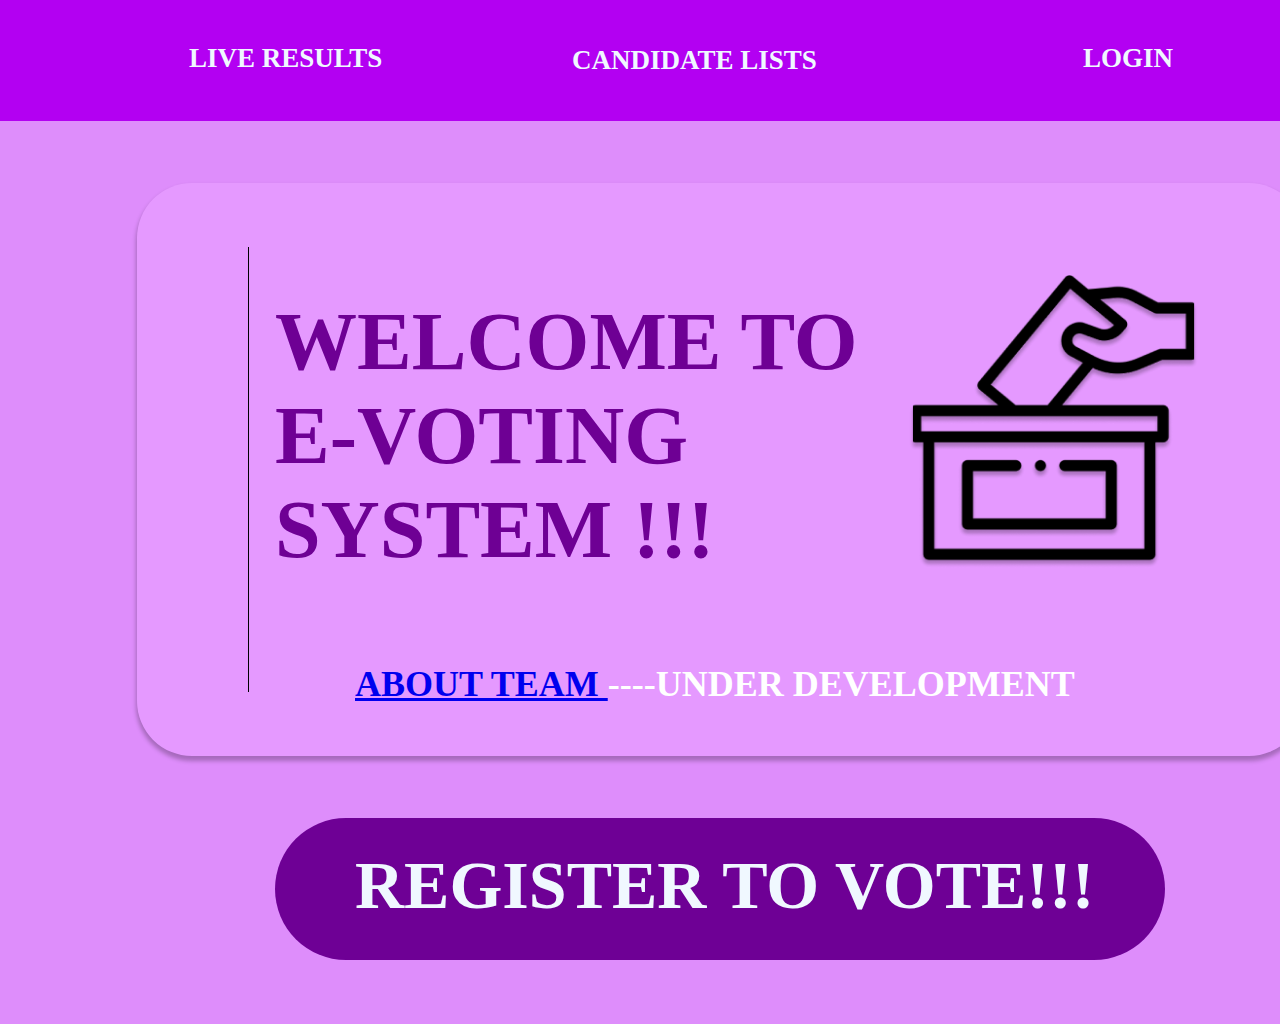
<file: index.html>
<!-- 
/*
 *	This content is generated from the PSD File Info.
 *	(Alt+Shift+Ctrl+I).
 *
 *	@desc 		
 *	@file 		voter_s_register_page
 *	@date 		Sunday 16th of October 2022 07:58:26 AM
 *	@title 		Page 1
 *	@author 	
 *	@keywords 	
 *	@generator 	Export Kit v1.3.figma
 *
*/
 -->
<!DOCTYPE html>
<html xmlns="http://www.w3.org/1999/xhtml" xml:lang="en" lang="en" >
	<head>
		<meta http-equiv="content-type" content="text/html" charset="utf-8" />
		<title>voter_s_register_page</title>
		<meta name="viewport" content="width=device-width, initial-scale=1.0">
		<meta name="description" content="" >
		<link rel="StyleSheet" href="voter_s_register_page.css" />
		<script src="https://secure.exportkit.com/cdn/js/ek_googlefonts.js?v=6"></script>
		<!-- Add your custom HEAD content here -->

	</head>
	<body>
		<div id="content-container" >


			<div id="page_welcome_page_ek1"  >
				<div id="_bg__welcome_page_ek2"  ></div>
				<div id="rectangle_2_ek2"  ></div>
				<div id="rectangle_1_ek2"  ></div>
				<div id="live_results_ek1" ><a href="vote_statistics_page.html" class=""style="color:aliceblue; text-decoration:none">LIVE RESULTS</a>
					
				</div>
				<div id="candidate_lists_ek1" >
					<a href="candidates_list_page.html" class=""style="color:aliceblue; text-decoration:none">CANDIDATE LISTS</a>
				</div>
				<div id="news_ek1" >
					<a href="voter_s_login_page.html" class="" style="color:aliceblue; text-decoration:none">LOGIN</a>
				</div>
				<div id="rectangle_14_ek1"  ></div>
				<div id="register_to_vote___" >
					<a href="voter_s_register_page.html" class="" style="color:aliceblue; text-decoration:none">REGISTER TO VOTE!!!</a>
				</div>
				<div id="rectangle_3_ek1"  ></div>
				<div id="welcome_to_e_voting_system_____ek1" >
					WELCOME TO E-VOTING SYSTEM !!!
				</div>
				<div id="line_1_ek1"  ></div>
				<img src="skins/voting_box_1_ek1.png" id="voting_box_1_ek1" />
				<div id="still_we_are_under_construction_" >
					<!-- APPLICATION IS UNDER CONSTRUCTION!  -->
					<a href="about_us_page.html">ABOUT TEAM </a> ----UNDER DEVELOPMENT

				</div>

			</div>






		</div>
	</body>
</html>
</file>
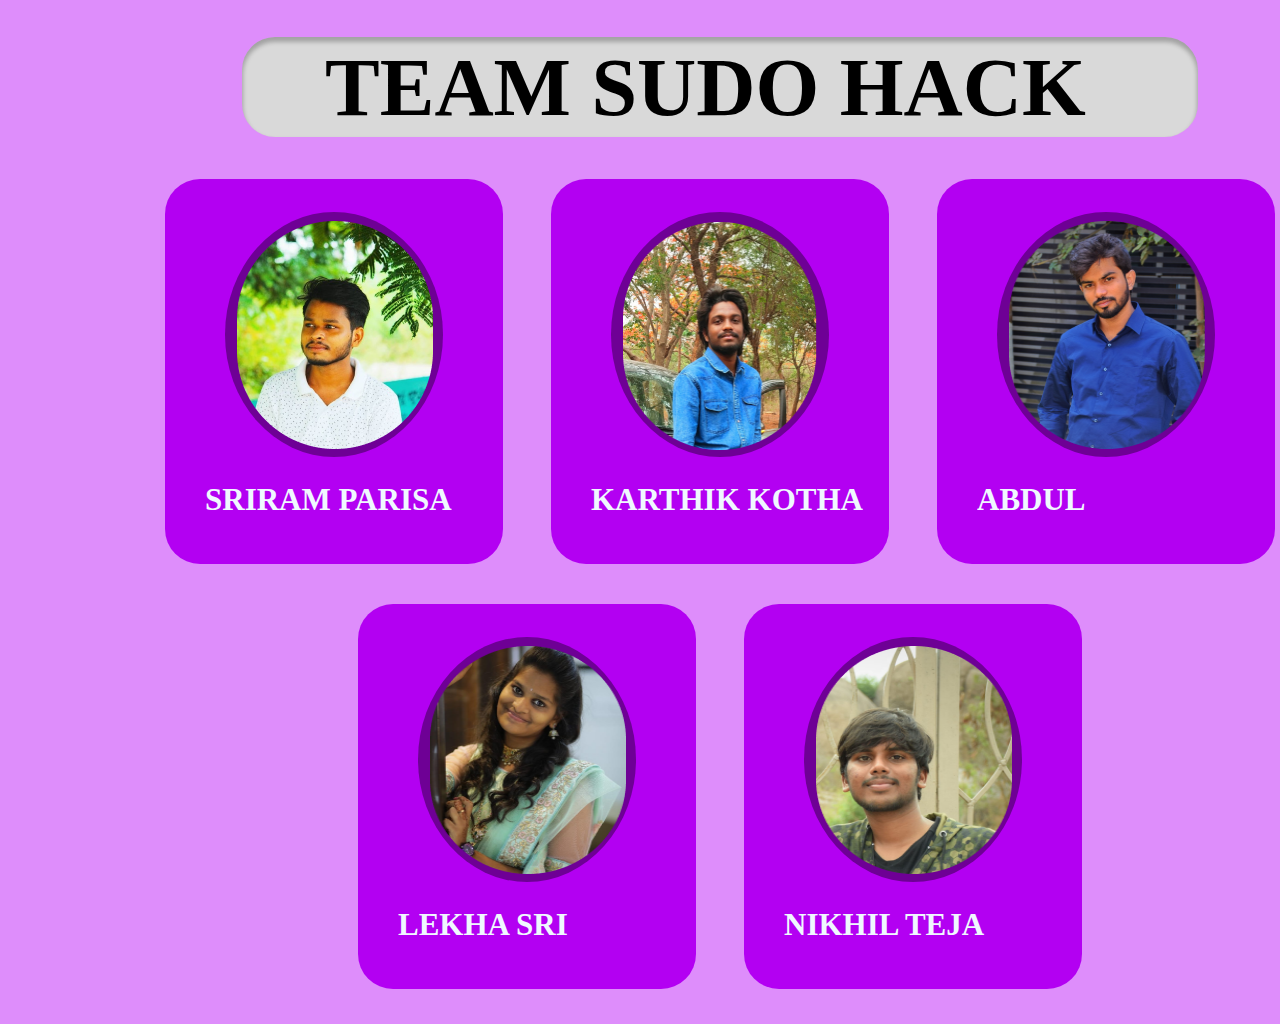
<file: about_us_page.html>
<!-- 
/*
 *	This content is generated from the PSD File Info.
 *	(Alt+Shift+Ctrl+I).
 *
 *	@desc 		
 *	@file 		voter_s_register_page
 *	@date 		Sunday 16th of October 2022 07:58:26 AM
 *	@title 		Page 1
 *	@author 	
 *	@keywords 	
 *	@generator 	Export Kit v1.3.figma
 *
*/
 -->
<!DOCTYPE html>
<html xmlns="http://www.w3.org/1999/xhtml" xml:lang="en" lang="en" >
	<head>
		<meta http-equiv="content-type" content="text/html" charset="utf-8" />
		<title>voter_s_register_page</title>
		<meta name="viewport" content="width=device-width, initial-scale=1.0">
		<meta name="description" content="" >
		<link rel="StyleSheet" href="voter_s_register_page.css" />
		<script src="https://secure.exportkit.com/cdn/js/ek_googlefonts.js?v=6"></script>
		<!-- Add your custom HEAD content here -->

	</head>
	<body>
		<div id="content-container" >






			<div id="page_about_us_page_ek1"  >
				<div id="_bg__about_us_page_ek2"  ></div>
				<div id="rectangle_28"  ></div>
				<div id="rectangle_34"  ></div>
				<div id="rectangle_36"  ></div>
				<div id="rectangle_35"  ></div>
				<div id="rectangle_37"  ></div>
				<div id="ellipse_2"  ></div>
				<div id="ellipse_3"  ></div>
				<div id="ellipse_5"  ></div>
				<div id="ellipse_4"  ></div>
				<div id="ellipse_6"  ></div>
				<img src="skins/profile_pic_1.png" id="profile_pic_1" />
				<img src="skins/karthik_1.png" id="karthik_1" />
				<img src="skins/lekss_1.png" id="profile_pic_4" />
				<img src="skins/abdul_1.png" id="profile_pic_3" />
				<img src="skins/nikhil_1.png" id="profile_pic_5" />
				<div id="rectangle_33"  ></div>
				<div id="team_sudo_hack" >
					TEAM SUDO HACK
				</div>
				<div id="sriram_parisa" ><a href="https://www.linkedin.com/in/sriram-parisa-278516173/" class="" style="color:aliceblue; text-decoration:none">SRIRAM PARISA</a>
					
				</div>
				<div id="karthik_kotha" ><a href="https://in.linkedin.com/in/kkarthik7" class="" style="color:aliceblue; text-decoration:none">KARTHIK KOTHA</a>
					
				</div>
				<div id="sriram_parisa_ek1" ><a href="https://www.linkedin.com/in/lekha-sri-958245212/" class="" style="color:aliceblue; text-decoration:none">LEKHA SRI</a>
					
				</div>
				<div id="sriram_parisa_ek2" ><a href="https://www.linkedin.com/in/patan-abdulsalam-khan-191832201/" class="" style="color:aliceblue; text-decoration:none">ABDUL</a>
				</div>
				<div id="sriram_parisa_ek3" ><a href="https://www.linkedin.com/in/nikhil-teja-870b50253" class="" style="color:aliceblue; text-decoration:none">NIKHIL TEJA</a>
				</div>

			</div>
		</div>
	</body>
</html>
</file>
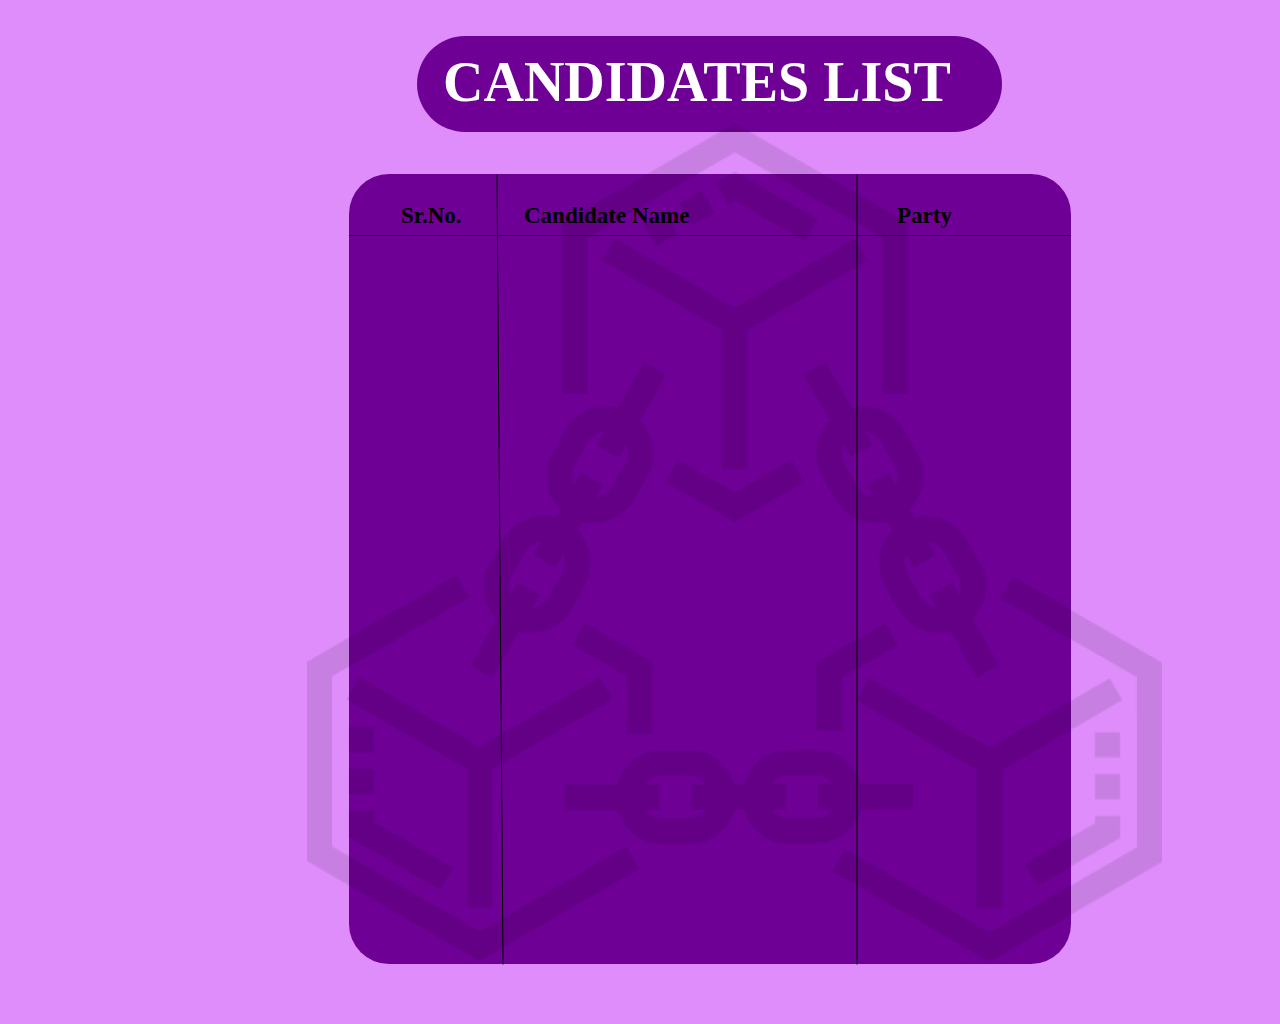
<file: candidates_list_page.html>
<!-- 
/*
 *	This content is generated from the PSD File Info.
 *	(Alt+Shift+Ctrl+I).
 *
 *	@desc 		
 *	@file 		voter_s_register_page
 *	@date 		Sunday 16th of October 2022 07:58:26 AM
 *	@title 		Page 1
 *	@author 	
 *	@keywords 	
 *	@generator 	Export Kit v1.3.figma
 *
*/
 -->
<!DOCTYPE html>
<html xmlns="http://www.w3.org/1999/xhtml" xml:lang="en" lang="en" >
	<head>
		<meta http-equiv="content-type" content="text/html" charset="utf-8" />
		<title>voter_s_register_page</title>
		<meta name="viewport" content="width=device-width, initial-scale=1.0">
		<meta name="description" content="" >
		<link rel="StyleSheet" href="voter_s_register_page.css" />
		<script src="https://secure.exportkit.com/cdn/js/ek_googlefonts.js?v=6"></script>
		<!-- Add your custom HEAD content here -->

	</head>
	<body>
		<div id="content-container" >




			<div id="page_candidates_list_page_ek1"  >
				<div id="_bg__candidates_list_page_ek2"  ></div>
				<div id="rectangle_2_ek5"  ></div>

				<div id="group_11_ek1"  >
					<div id="rectangle_16_ek1"  ></div>
					<div id="sr_no__ek1" >
						Sr.No.
					</div>
					<div id="candidate_name" >
						Candidate Name
					</div>
					<div id="party_ek1" >
						Party
					</div>

				</div>
				<div id="line_6"  ></div>
				<div id="line_7"  ></div>
				<div id="line_8"  ></div>
				<div id="rectangle_15_ek1"  ></div>
				<div id="candidates_list" >
					CANDIDATES LIST
				</div>
				<img src="skins/blockchain_2_ek2.png" id="blockchain_2_ek2" />

			</div>




		</div>
	</body>
</html>
</file>
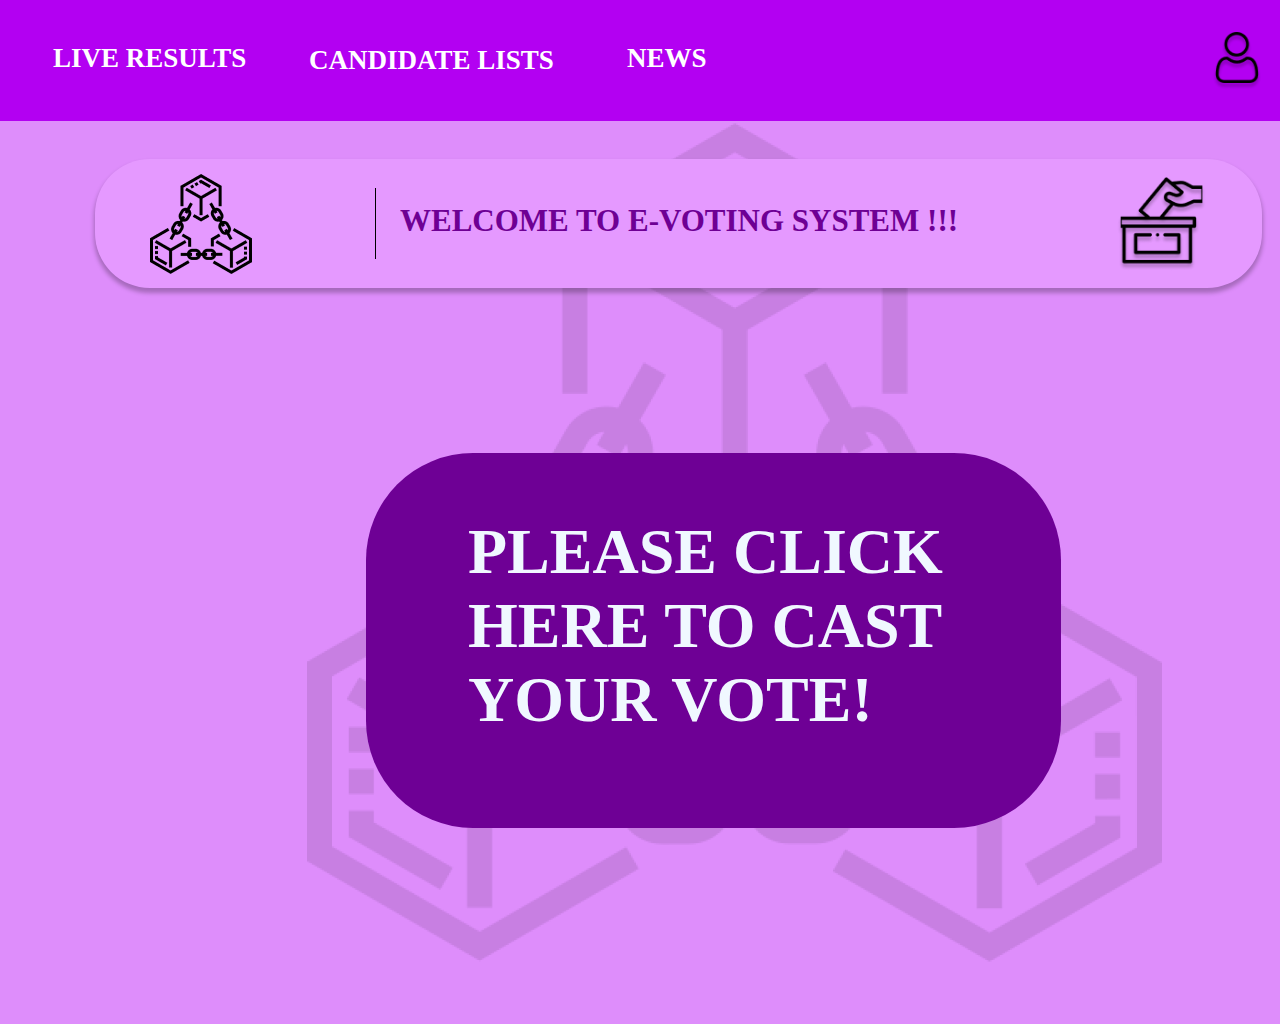
<file: home_page.html>
<!-- 
/*
 *	This content is generated from the PSD File Info.
 *	(Alt+Shift+Ctrl+I).
 *
 *	@desc 		
 *	@file 		voter_s_register_page
 *	@date 		Sunday 16th of October 2022 07:58:26 AM
 *	@title 		Page 1
 *	@author 	
 *	@keywords 	
 *	@generator 	Export Kit v1.3.figma
 *
*/
 -->
<!DOCTYPE html>
<html xmlns="http://www.w3.org/1999/xhtml" xml:lang="en" lang="en" >
	<head>
		<meta http-equiv="content-type" content="text/html" charset="utf-8" />
		<title>voter_s_register_page</title>
		<meta name="viewport" content="width=device-width, initial-scale=1.0">
		<meta name="description" content="" >
		<link rel="StyleSheet" href="voter_s_register_page.css" />
		<script src="https://secure.exportkit.com/cdn/js/ek_googlefonts.js?v=6"></script>
		<!-- Add your custom HEAD content here -->

	</head>
	<body>
		<div id="content-container" >


			<div id="page_home_page_ek1"  >
				<div id="_bg__home_page_ek2"  ></div>
				<div id="rectangle_2_ek1"  ></div>
				<div id="rectangle_1_ek1"  ></div>
				<div id="live_results" >
					LIVE RESULTS
				</div>
				<div id="candidate_lists" >
					CANDIDATE LISTS
				</div>
				<div id="news" >
					NEWS
				</div>
				<img src="skins/blockchain_2.png" id="blockchain_2" />

				<div id="group_10"  >
					<div id="rectangle_14"  ></div>
					<div id="please_click_here_to_cast_your_vote_" ><a href="vote_casting_page.html" class="" style="color:aliceblue; text-decoration:none">PLEASE   CLICK  HERE   TO   CAST  YOUR   VOTE!</a>
					</div>

				</div>
				<img src="skins/login.png" id="login" />
				<a href="voter_s_profile_page.html" class=""><img src="skins/user_1.png" id="user_1" /></a>
				<div id="rectangle_3"  ></div>
				<div id="welcome_to_e_voting_system____" >
					WELCOME TO E-VOTING SYSTEM !!!
				</div>
				<div id="line_1"  ></div>
				<img src="skins/voting_box_1.png" id="voting_box_1" />
				<img src="skins/blockchain_1.png" id="blockchain_1" />

			</div>






		</div>
	</body>
</html>
</file>
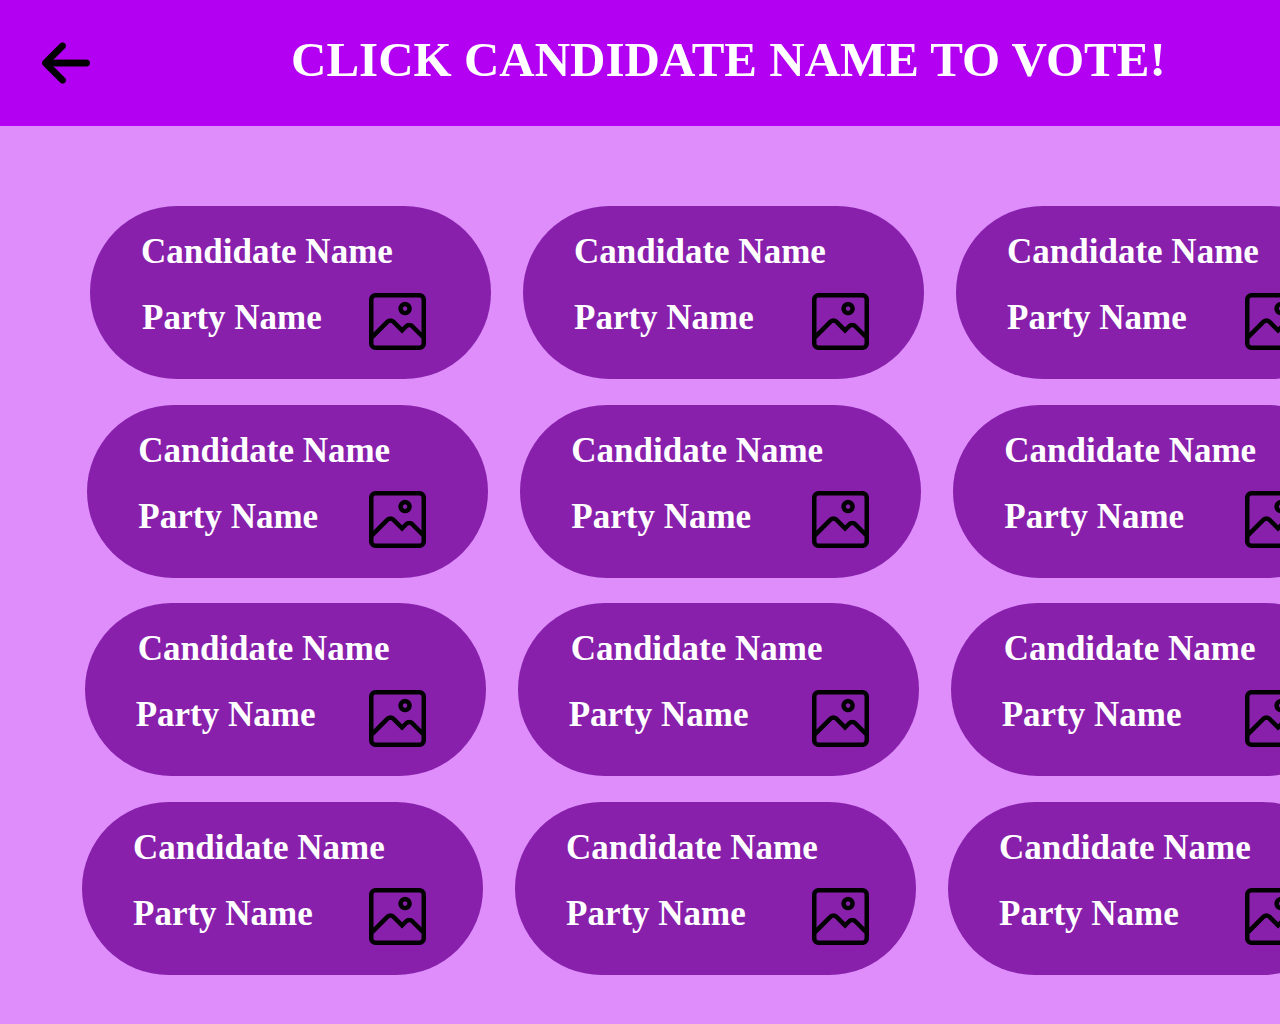
<file: vote_casting_page.html>
<!-- 
/*
 *	This content is generated from the PSD File Info.
 *	(Alt+Shift+Ctrl+I).
 *
 *	@desc 		
 *	@file 		voter_s_register_page
 *	@date 		Sunday 16th of October 2022 07:58:26 AM
 *	@title 		Page 1
 *	@author 	
 *	@keywords 	
 *	@generator 	Export Kit v1.3.figma
 *
*/
 -->
<!DOCTYPE html>
<html xmlns="http://www.w3.org/1999/xhtml" xml:lang="en" lang="en" >
	<head>
		<meta http-equiv="content-type" content="text/html" charset="utf-8" />
		<title>voter_s_register_page</title>
		<meta name="viewport" content="width=device-width, initial-scale=1.0">
		<meta name="description" content="" >
		<link rel="StyleSheet" href="voter_s_register_page.css" />
		<script src="https://secure.exportkit.com/cdn/js/ek_googlefonts.js?v=6"></script>
		<!-- Add your custom HEAD content here -->

	</head>
	<body>
		<div id="content-container" >






			<div id="page_vote_casting_page_ek1"  >
				<div id="_bg__vote_casting_page_ek2"  ></div>

				<div id="group_13"  ><a href="vote_confirmation_page.html" class="">
					<div id="rectangle_21"  ></div>
					<div id="candidate_name_ek1" >
						Candidate Name
					</div>
					<div id="party_name" >
						Party Name
					</div>
				</a>

				</div>

				<div id="group_17"  ><a href="vote_confirmation_page.html" class="">
					<div id="rectangle_21_ek1"  ></div>
					<div id="candidate_name_ek2" >
						Candidate Name
					</div>
					<div id="party_name_ek1" >
						Party Name
					</div>
				</a>
				</div>

				<div id="group_21"  ><a href="vote_confirmation_page.html" class="">
					<div id="rectangle_21_ek2"  ></div>
					<div id="candidate_name_ek3" >
						Candidate Name
					</div>
					<div id="party_name_ek2" >
						Party Name
					</div>
				</a>
				</div>

				<div id="group_14"  ><a href="vote_confirmation_page.html" class="">
					<div id="rectangle_21_ek3"  ></div>
					<div id="candidate_name_ek4" >
						Candidate Name
					</div>
					<div id="party_name_ek3" >
						Party Name
					</div>
				</a>
				</div>

				<div id="group_18"  ><a href="vote_confirmation_page.html" class="">
					<div id="rectangle_21_ek4"  ></div>
					<div id="candidate_name_ek5" >
						Candidate Name
					</div>
					<div id="party_name_ek4" >
						Party Name
					</div>
				</a>
				</div>

				<div id="group_22"  ><a href="vote_confirmation_page.html" class="">
					<div id="rectangle_21_ek5"  ></div>
					<div id="candidate_name_ek6" >
						Candidate Name
					</div>
					<div id="party_name_ek5" >
						Party Name
					</div>
				</a>
				</div>

				<div id="group_15"  ><a href="vote_confirmation_page.html" class="">
					<div id="rectangle_21_ek6"  ></div>
					<div id="candidate_name_ek7" >
						Candidate Name
					</div>
					<div id="party_name_ek6" >
						Party Name
					</div>
				</a>
				</div>

				<div id="group_19"  ><a href="vote_confirmation_page.html" class="">
					<div id="rectangle_21_ek7"  ></div>
					<div id="candidate_name_ek8" >
						Candidate Name
					</div>
					<div id="party_name_ek7" >
						Party Name
					</div>
				</a>
				</div>

				<div id="group_23"  ><a href="vote_confirmation_page.html" class="">
					<div id="rectangle_21_ek8"  ></div>
					<div id="candidate_name_ek9" >
						Candidate Name
					</div>
					<div id="party_name_ek8" >
						Party Name
					</div>
				</a>
				</div>

				<div id="group_16"  ><a href="vote_confirmation_page.html" class="">
					<div id="rectangle_21_ek9"  ></div>
					<div id="candidate_name_ek10" >
						Candidate Name
					</div>
					<div id="party_name_ek9" >
						Party Name
					</div>
				</a>
				</div>

				<div id="group_20"  ><a href="vote_confirmation_page.html" class="">
					<div id="rectangle_21_ek10"  ></div>
					<div id="candidate_name_ek11" >
						Candidate Name
					</div>
					<div id="party_name_ek10" >
						Party Name
					</div>
				</a>
				</div>

				<div id="group_24"  ><a href="vote_confirmation_page.html" class="">
					<div id="rectangle_21_ek11"  ></div>
					<div id="candidate_name_ek12" >
						Candidate Name
					</div>
					<div id="party_name_ek11" >
						Party Name
					</div>
				</a>
				</div>


				<div id="rectangle_22"  ></div>
				<a href="home_page.html" class=""><img src="skins/arrow_1.png" id="arrow_1" /></a>
				
				<div id="click_candidate_name_to_vote_" >
					CLICK CANDIDATE NAME TO VOTE!
				</div>
				<img src="skins/image_1.png" id="image_1" />
				<img src="skins/image_4.png" id="image_4" />
				<img src="skins/image_7.png" id="image_7" />
				<img src="skins/image_10.png" id="image_10" />
				<img src="skins/image_2.png" id="image_2" />
				<img src="skins/image_5.png" id="image_5" />
				<img src="skins/image_8.png" id="image_8" />
				<img src="skins/image_11.png" id="image_11" />
				<img src="skins/image_3.png" id="image_3" />
				<img src="skins/image_6.png" id="image_6" />
				<img src="skins/image_9.png" id="image_9" />
				<img src="skins/image_12.png" id="image_12" />

			</div>


		</div>
	</body>
</html>
</file>
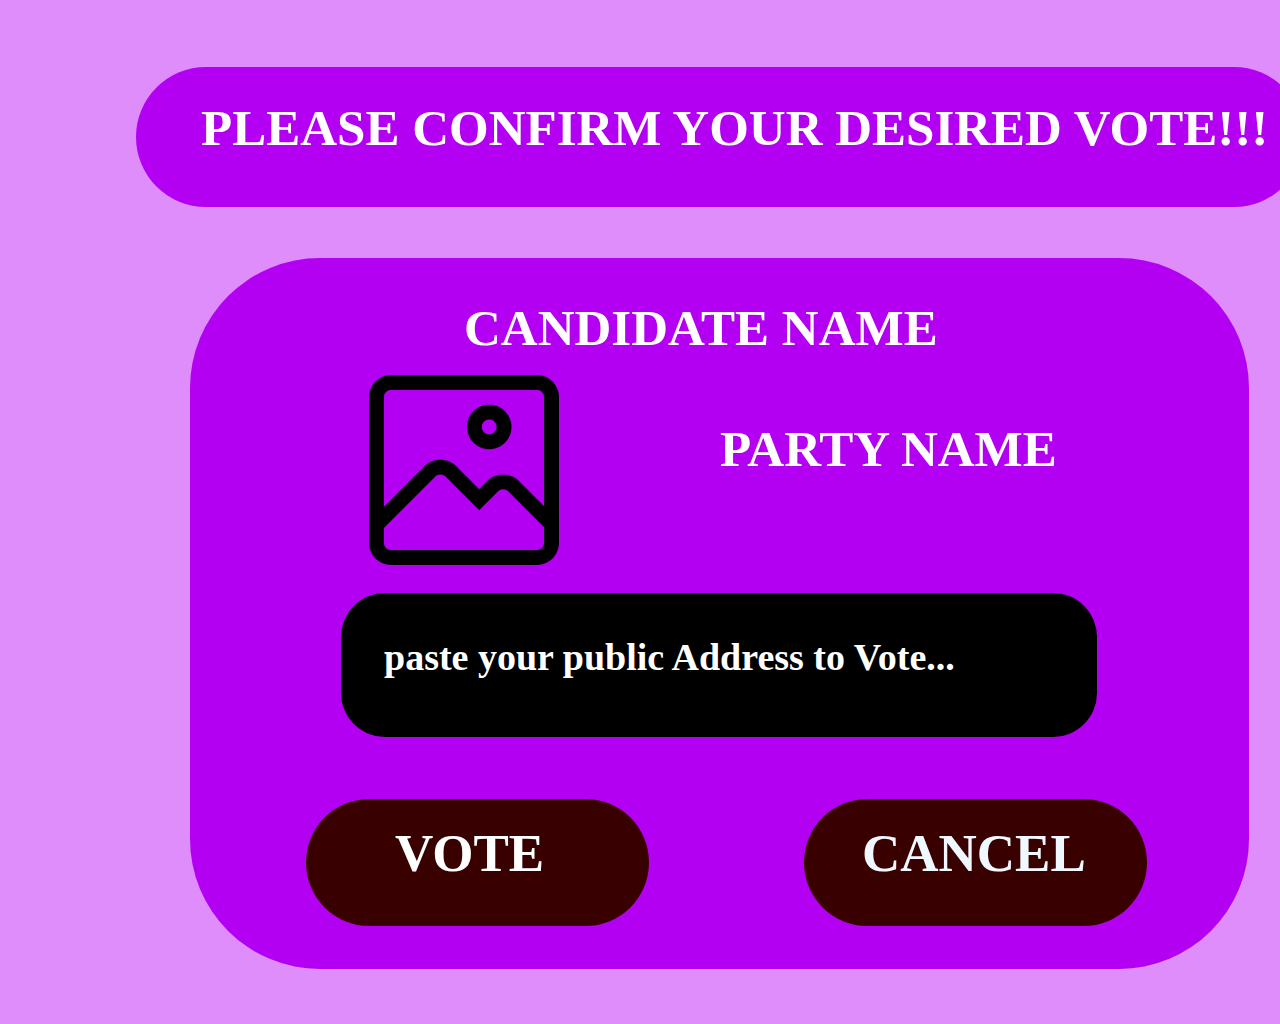
<file: vote_confirmation_page.html>
<!-- 
/*
 *	This content is generated from the PSD File Info.
 *	(Alt+Shift+Ctrl+I).
 *
 *	@desc 		
 *	@file 		voter_s_register_page
 *	@date 		Sunday 16th of October 2022 07:58:26 AM
 *	@title 		Page 1
 *	@author 	
 *	@keywords 	
 *	@generator 	Export Kit v1.3.figma
 *
*/
 -->
<!DOCTYPE html>
<html xmlns="http://www.w3.org/1999/xhtml" xml:lang="en" lang="en" >
	<head>
		<meta http-equiv="content-type" content="text/html" charset="utf-8" />
		<title>voter_s_register_page</title>
		<meta name="viewport" content="width=device-width, initial-scale=1.0">
		<meta name="description" content="" >
		<link rel="StyleSheet" href="voter_s_register_page.css" />
		<script src="https://secure.exportkit.com/cdn/js/ek_googlefonts.js?v=6"></script>
		<!-- Add your custom HEAD content here -->

	</head>
	<body>
		<div id="content-container" >






			<div id="page_vote_confirmation_page_ek1"  >
				<div id="_bg__vote_confirmation_page_ek2"  ></div>
				<div id="rectangle_23"  ></div>
				<div id="vote" >
					VOTE
				</div>
				<div id="rectangle_24"  ></div>
				<div id="please_confirm_your_desired_vote___" >
					PLEASE CONFIRM YOUR DESIRED VOTE!!! 
				</div>
				<div id="candidate_name_ek13" >
					CANDIDATE NAME
				</div>
				<div id="party_name_ek12" >
					PARTY NAME
				</div>
				<img src="skins/image_13.png" id="image_13" />
				<div id="rectangle_25"  ></div>
				<div id="paste_your_public_address_to_vote___" >paste your public Address to Vote...
					<!-- <input id="rectangle_25" type="text" title="paste your public Address to Vote..."> -->
				</div>
				<div id="rectangle_26"  ></div>
				<div id="rectangle_27"  ></div>
				<div id="vote_ek1" >
					VOTE
				</div>
				<div id="cancel_ek2" >
					<a href="vote_casting_page.html" class="" style="color:aliceblue; text-decoration:none">CANCEL</a>
				</div>

			</div>


		</div>
	</body>
</html>
</file>
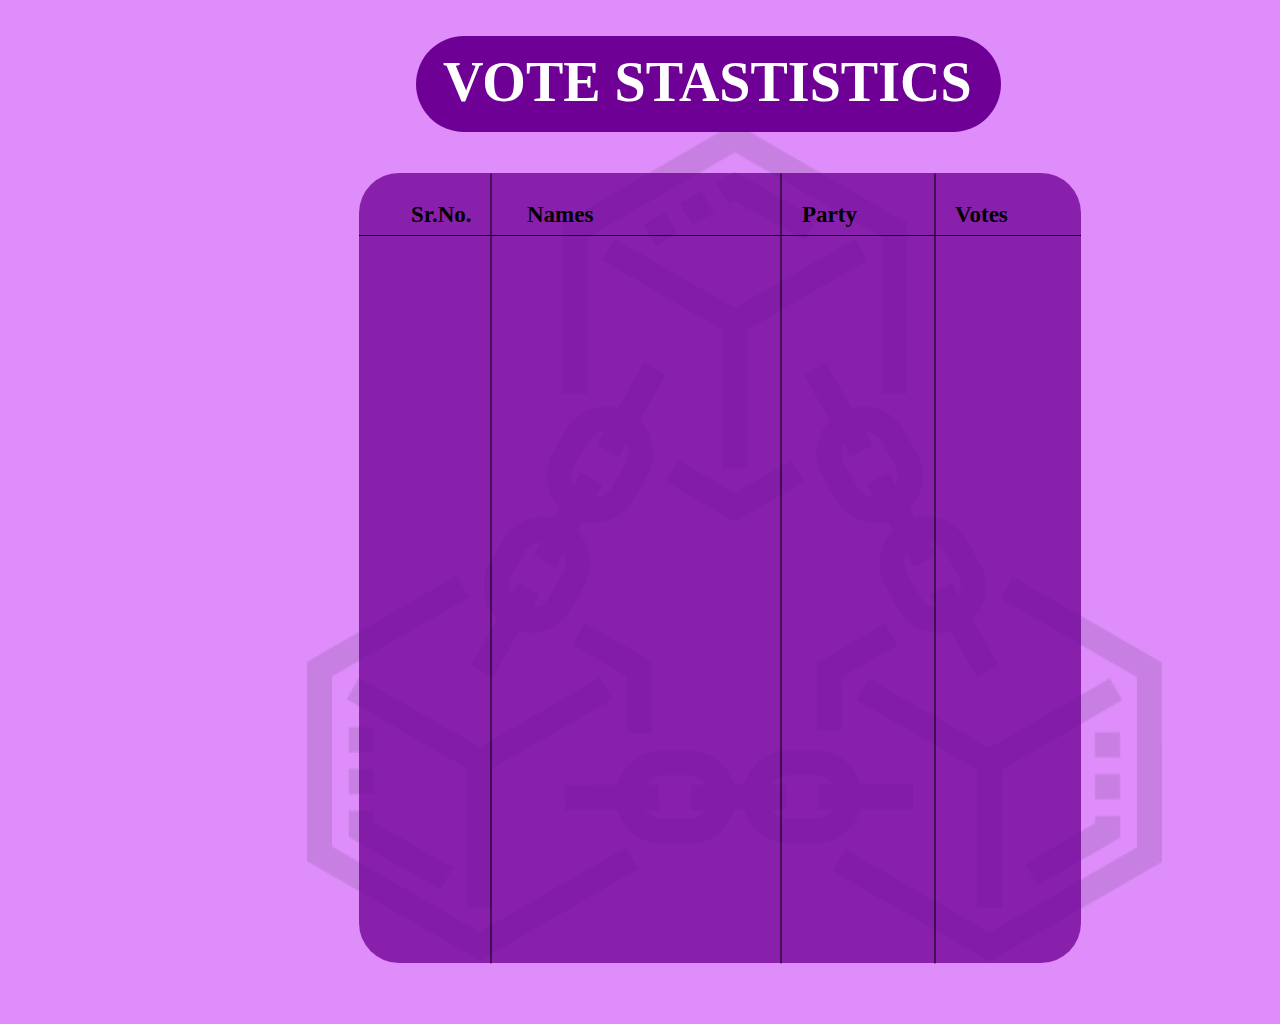
<file: vote_statistics_page.html>
<!-- 
/*
 *	This content is generated from the PSD File Info.
 *	(Alt+Shift+Ctrl+I).
 *
 *	@desc 		
 *	@file 		voter_s_register_page
 *	@date 		Sunday 16th of October 2022 07:58:26 AM
 *	@title 		Page 1
 *	@author 	
 *	@keywords 	
 *	@generator 	Export Kit v1.3.figma
 *
*/
 -->
<!DOCTYPE html>
<html xmlns="http://www.w3.org/1999/xhtml" xml:lang="en" lang="en" >
	<head>
		<meta http-equiv="content-type" content="text/html" charset="utf-8" />
		<title>voter_s_register_page</title>
		<meta name="viewport" content="width=device-width, initial-scale=1.0">
		<meta name="description" content="" >
		<link rel="StyleSheet" href="voter_s_register_page.css" />
		<script src="https://secure.exportkit.com/cdn/js/ek_googlefonts.js?v=6"></script>
		<!-- Add your custom HEAD content here -->

	</head>
	<body>
		<div id="content-container" >




			<div id="page_vote_statistics_page_ek1"  >
				<div id="_bg__vote_statistics_page_ek2"  ></div>
				<div id="rectangle_2_ek4"  ></div>
				<img src="skins/blockchain_2_ek1.png" id="blockchain_2_ek1" />
				<div id="rectangle_15"  ></div>
				<div id="vote_stastistics" >
					VOTE STASTISTICS<br/>
				</div>

				<div id="group_11"  >
					<div id="rectangle_16"  ></div>
					<div id="sr_no_" >
						Sr.No.
					</div>
					<div id="names" >
						Names
					</div>
					<div id="party" >
						Party
					</div>
					<div id="votes" >
						Votes
					</div>

				</div>
				<div id="line_2"  ></div>
				<div id="line_3"  ></div>
				<div id="line_4"  ></div>
				<div id="line_5"  ></div>

			</div>




		</div>
	</body>
</html>
</file>
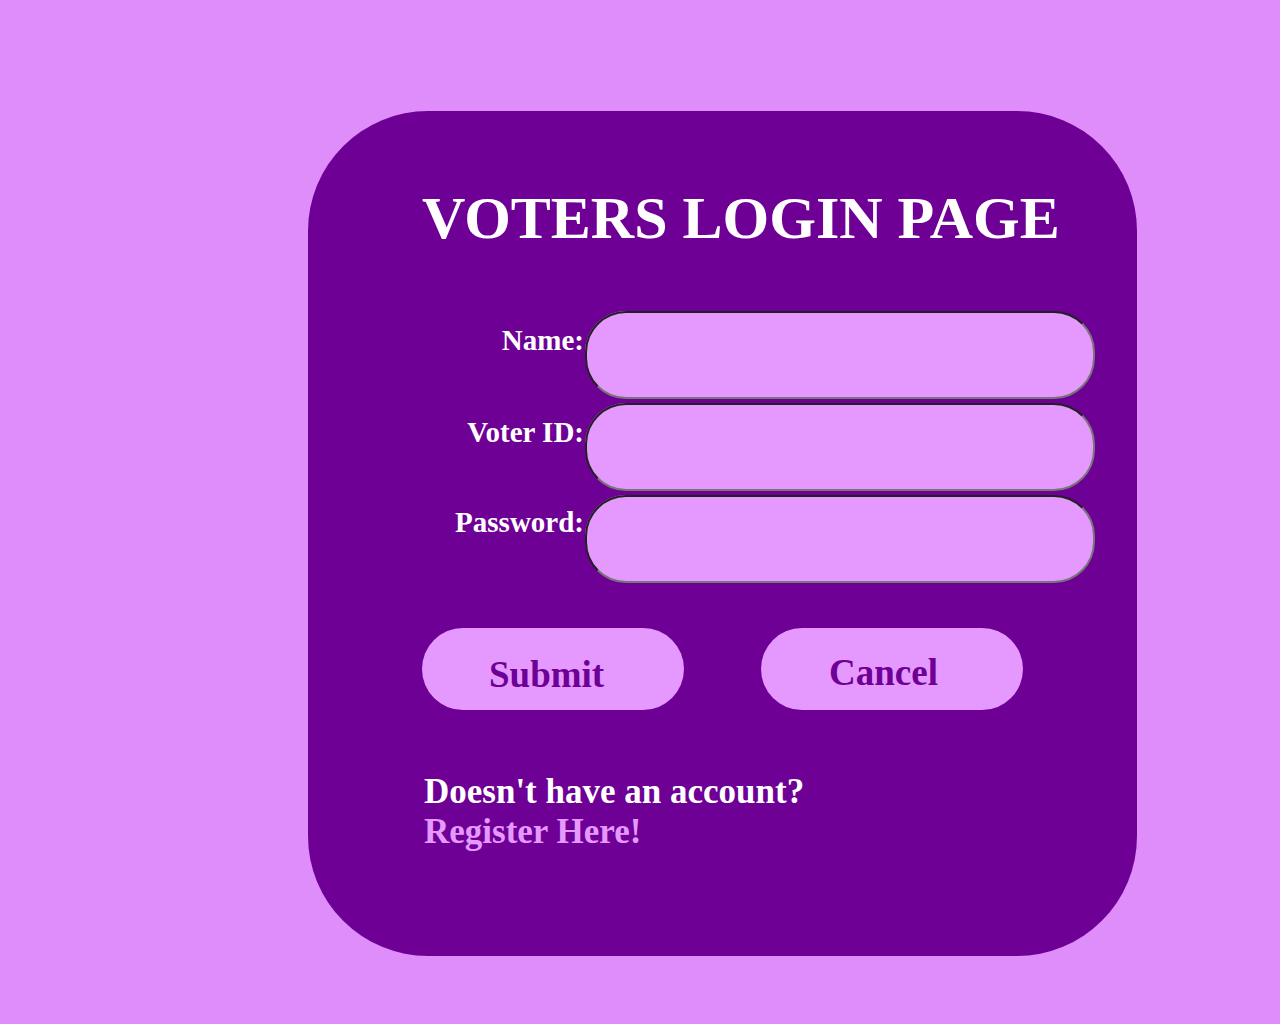
<file: voter_s_login_page.html>
<!-- 
/*
 *	This content is generated from the PSD File Info.
 *	(Alt+Shift+Ctrl+I).
 *
 *	@desc 		
 *	@file 		voter_s_register_page
 *	@date 		Sunday 16th of October 2022 07:58:26 AM
 *	@title 		Page 1
 *	@author 	
 *	@keywords 	
 *	@generator 	Export Kit v1.3.figma
 *
*/
 -->
<!DOCTYPE html>
<html xmlns="http://www.w3.org/1999/xhtml" xml:lang="en" lang="en" >
	<head>
		<meta http-equiv="content-type" content="text/html" charset="utf-8" />
		<title>voter_s_register_page</title>
		<meta name="viewport" content="width=device-width, initial-scale=1.0">
		<meta name="description" content="" >
		<link rel="StyleSheet" href="voter_s_register_page.css" />
		<script src="https://secure.exportkit.com/cdn/js/ek_googlefonts.js?v=6"></script>
		<!-- Add your custom HEAD content here -->

	</head>
	<body>
		<div id="content-container" >


			<div id="page_voter_s_login_page_ek1"  >
				<div id="_bg__voter_s_login_page_ek2"  ></div>

				<div id="group_5"  >

					<div id="voter_s_register_page_ek3"  >
						<div id="rectangle_2_ek3"  ></div>
						<div id="rectangle_1_ek3"  ></div>
						<div id="voters_login_page" >
							VOTERS LOGIN PAGE
						</div>
#rectangle_5_ek1 {
#rectangle_5_ek1 {
						<div id="rectangle_5_ek1"  ><input id="rectangle_5_ek1" type="text"></div>
						<div id="rectangle_6_ek1"  ><input id="rectangle_5_ek1" type="text"></div>
						<div id="rectangle_7_ek1"  ><input id="rectangle_5_ek1" type="text"></div>
						<div id="rectangle_11_ek1"  ></div>
						<div id="rectangle_13_ek1"  ></div>
						<div id="voter_id_" >
							Voter ID:
						</div>
						<div id="name_" >
							Name:<br/>
						</div>
						<div id="password_" >
							Password:
						</div>
						<div id="submit" >
							<a href="home_page.html" class="" style="color:#6E0095; text-decoration:none">Submit</a>
						</div>
						<div id="cancel_ek1" >
							<a href="index.html" class="" style="color:#6E0095; text-decoration:none">Cancel</a>
						</div>
						<div id="doesn_t_have_an_account__register_here_" >
							<span style="font-style:normal; text-decoration:NONE; ">Doesn't have an account?</span><span style="color:#E499FF; font-size:48; font-style:normal; text-decoration:NONE; ">
								<br/><a href="voter_s_register_page.html" class="" style="color:#E599FF; text-decoration:none">Register Here!</a></span>
						</div>

					</div>

				</div>

			</div>




		</div>
	</body>
</html>
</file>
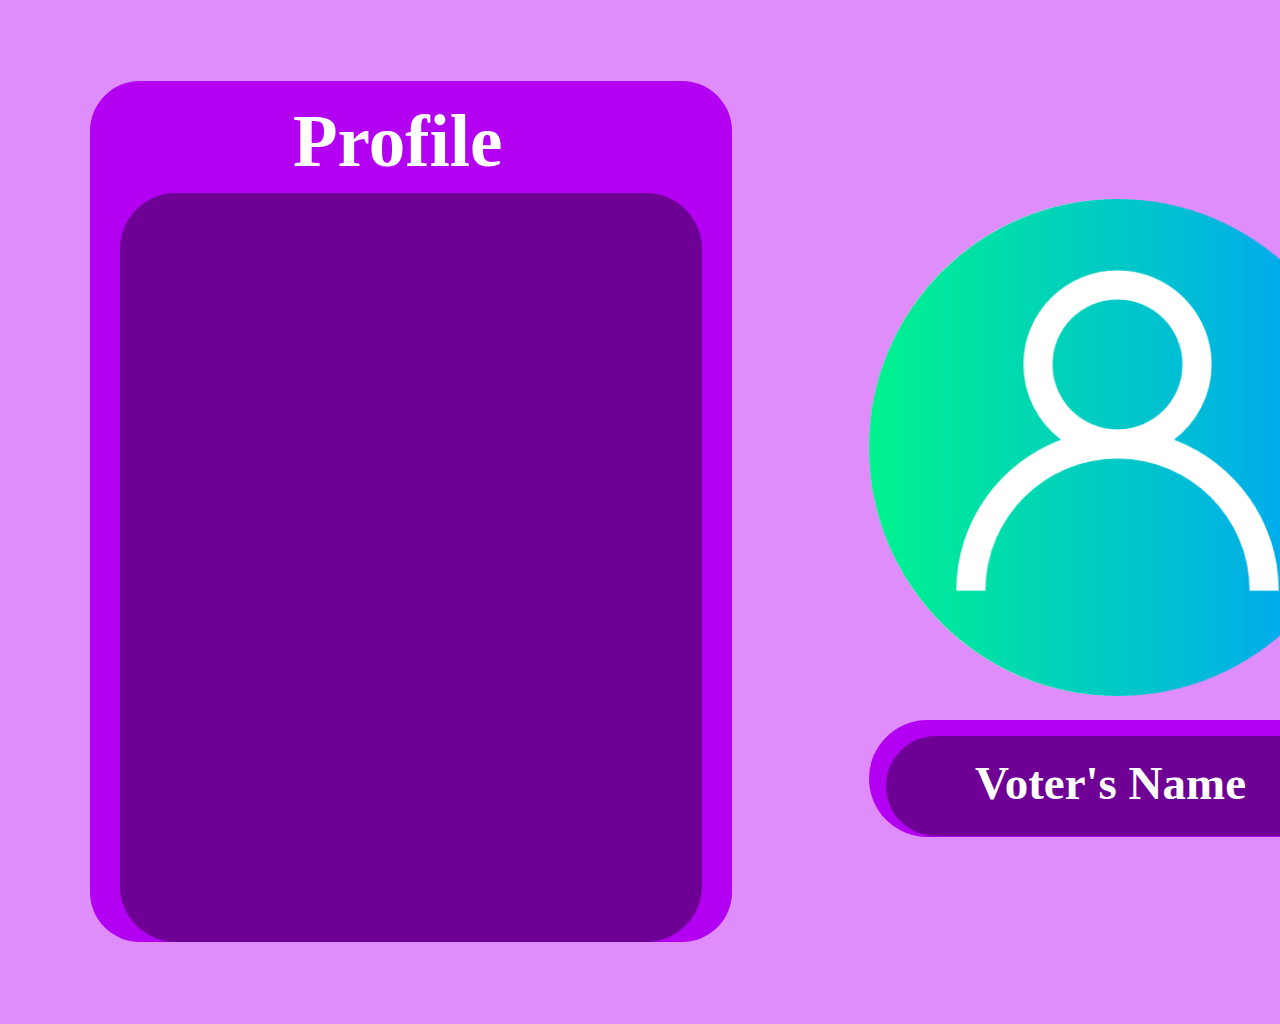
<file: voter_s_profile_page.html>
<!-- 
/*
 *	This content is generated from the PSD File Info.
 *	(Alt+Shift+Ctrl+I).
 *
 *	@desc 		
 *	@file 		voter_s_register_page
 *	@date 		Sunday 16th of October 2022 07:58:26 AM
 *	@title 		Page 1
 *	@author 	
 *	@keywords 	
 *	@generator 	Export Kit v1.3.figma
 *
*/
 -->
<!DOCTYPE html>
<html xmlns="http://www.w3.org/1999/xhtml" xml:lang="en" lang="en" >
	<head>
		<meta http-equiv="content-type" content="text/html" charset="utf-8" />
		<title>voter_s_register_page</title>
		<meta name="viewport" content="width=device-width, initial-scale=1.0">
		<meta name="description" content="" >
		<link rel="StyleSheet" href="voter_s_register_page.css" />
		<script src="https://secure.exportkit.com/cdn/js/ek_googlefonts.js?v=6"></script>
		<!-- Add your custom HEAD content here -->

	</head>
	<body>
		<div id="content-container" >




			<div id="page_voter_s_profile_page_ek1"  >
				<div id="_bg__voter_s_profile_page_ek2"  ></div>
				<div id="rectangle_17"  ></div>

				<div id="group_12"  >
					<div id="ellipse_1"  ></div>
					<img src="skins/user123_1.png" id="user123_1" />

				</div>
				<div id="rectangle_18"  ></div>
				<div id="profile" >
					Profile
				</div>
				<div id="rectangle_19"  ></div>
				<div id="rectangle_20"  ></div>
				<div id="voter_s_name" >
					Voter's Name
				</div>

			</div>


		</div>
	</body>
</html>
</file>
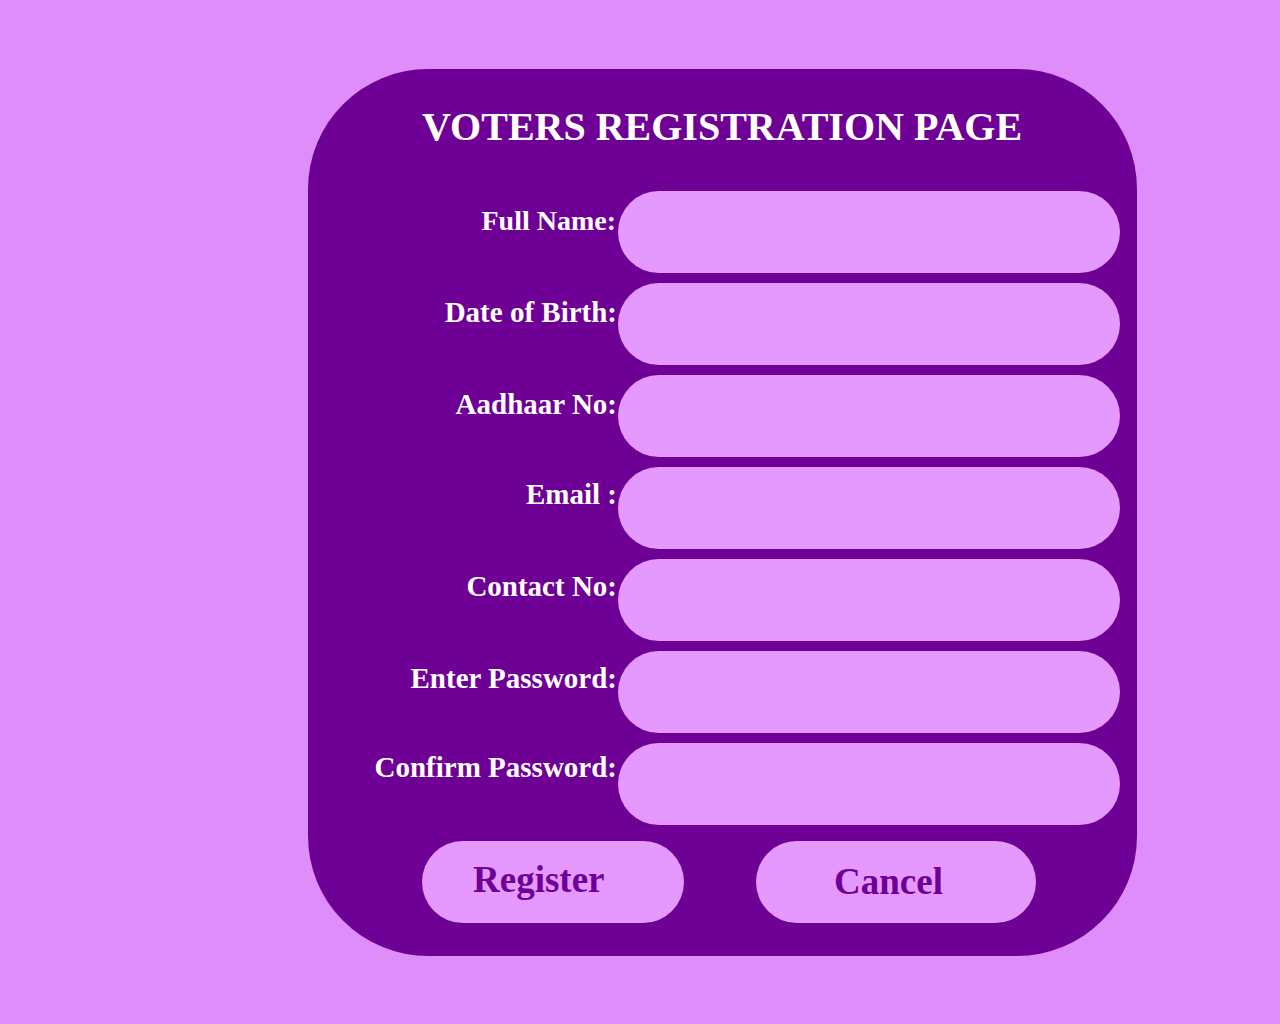
<file: voter_s_register_page.html>
<!-- 
/*
 *	This content is generated from the PSD File Info.
 *	(Alt+Shift+Ctrl+I).
 *
 *	@desc 		
 *	@file 		voter_s_register_page
 *	@date 		Sunday 16th of October 2022 07:58:26 AM
 *	@title 		Page 1
 *	@author 	
 *	@keywords 	
 *	@generator 	Export Kit v1.3.figma
 *
*/
 -->
<!DOCTYPE html>
<html xmlns="http://www.w3.org/1999/xhtml" xml:lang="en" lang="en" >
	<head>
		<meta http-equiv="content-type" content="text/html" charset="utf-8" />
		<title>voter_s_register_page</title>
		<meta name="viewport" content="width=device-width, initial-scale=1.0">
		<meta name="description" content="" >
		<link rel="StyleSheet" href="voter_s_register_page.css" />
		<script src="https://secure.exportkit.com/cdn/js/ek_googlefonts.js?v=6"></script>
		<!-- Add your custom HEAD content here -->

	</head>
	<body>
		<div id="content-container" >
			<div id="page_voter_s_register_page_ek1"  >
				<div id="_bg__voter_s_register_page_ek2"  ></div>
				<div id="rectangle_2"  ></div>
				<div id="rectangle_1"  ></div>
				<div id="voters_registration_page" >
					VOTERS REGISTRATION PAGE
				</div>
				<div id="rectangle_4"  ></div>
				<div id="rectangle_5"  ></div>
				<div id="rectangle_6"  ></div>
				<div id="rectangle_7"  ></div>
				<div id="rectangle_8"  ></div>
				<div id="rectangle_9"  ></div>
				<div id="rectangle_10"  ></div>
				<div id="rectangle_11"  ></div>
				<div id="rectangle_12"  ></div>
				<div id="rectangle_13"  ></div>
				<div id="full_name_" >
					Full Name:
				</div>
				<div id="aadhaar_no_" >
					Aadhaar No:
				</div>
				<div id="date_of_birth_" >
					Date of Birth:<br/>
				</div>
				<div id="email__" >
					Email :
				</div>
				<div id="contact_no_" >
					Contact No:
				</div>
				<div id="enter_password_" >
					Enter Password:
				</div>
				<div id="confirm_password_" >
					Confirm Password:
				</div>
				<div id="register" ><a href="voter_s_login_page.html" class="" style="color:#6E0095; text-decoration:none">Register</a>
					
				</div>
				<div id="cancel" ><a href="index.html" class="" style="color:#6E0095; text-decoration:none">Cancel</a>
					
				</div>

			</div>






		</div>
	</body>
</html>
</file>
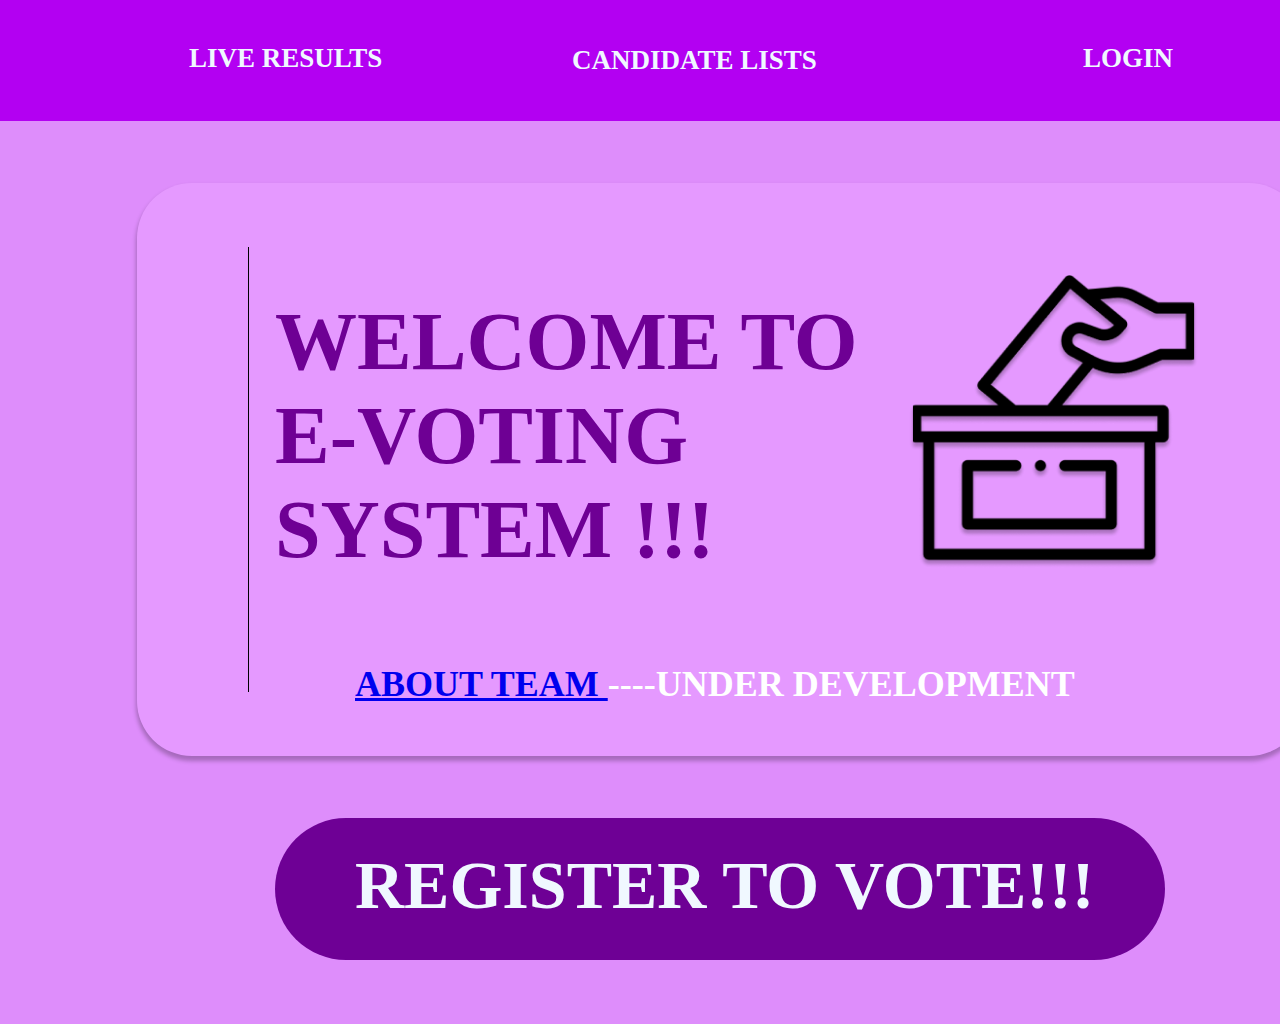
<file: welcome_page.html>
<!-- 
/*
 *	This content is generated from the PSD File Info.
 *	(Alt+Shift+Ctrl+I).
 *
 *	@desc 		
 *	@file 		voter_s_register_page
 *	@date 		Sunday 16th of October 2022 07:58:26 AM
 *	@title 		Page 1
 *	@author 	
 *	@keywords 	
 *	@generator 	Export Kit v1.3.figma
 *
*/
 -->
<!DOCTYPE html>
<html xmlns="http://www.w3.org/1999/xhtml" xml:lang="en" lang="en" >
	<head>
		<meta http-equiv="content-type" content="text/html" charset="utf-8" />
		<title>voter_s_register_page</title>
		<meta name="viewport" content="width=device-width, initial-scale=1.0">
		<meta name="description" content="" >
		<link rel="StyleSheet" href="voter_s_register_page.css" />
		<script src="https://secure.exportkit.com/cdn/js/ek_googlefonts.js?v=6"></script>
		<!-- Add your custom HEAD content here -->

	</head>
	<body>
		<div id="content-container" >


			<div id="page_welcome_page_ek1"  >
				<div id="_bg__welcome_page_ek2"  ></div>
				<div id="rectangle_2_ek2"  ></div>
				<div id="rectangle_1_ek2"  ></div>
				<div id="live_results_ek1" ><a href="vote_statistics_page.html" class=""style="color:aliceblue; text-decoration:none">LIVE RESULTS</a>
					
				</div>
				<div id="candidate_lists_ek1" >
					<a href="candidates_list_page.html" class=""style="color:aliceblue; text-decoration:none">CANDIDATE LISTS</a>
				</div>
				<div id="news_ek1" >
					<a href="voter_s_login_page.html" class="" style="color:aliceblue; text-decoration:none">LOGIN</a>
				</div>
				<div id="rectangle_14_ek1"  ></div>
				<div id="register_to_vote___" >
					<a href="voter_s_register_page.html" class="" style="color:aliceblue; text-decoration:none">REGISTER TO VOTE!!!</a>
				</div>
				<div id="rectangle_3_ek1"  ></div>
				<div id="welcome_to_e_voting_system_____ek1" >
					WELCOME TO E-VOTING SYSTEM !!!
				</div>
				<div id="line_1_ek1"  ></div>
				<img src="skins/voting_box_1_ek1.png" id="voting_box_1_ek1" />
				<div id="still_we_are_under_construction_" >
					<!-- APPLICATION IS UNDER CONSTRUCTION!  -->
					<a href="about_us_page.html">ABOUT TEAM </a> ----UNDER DEVELOPMENT

				</div>

			</div>






		</div>
	</body>
</html>
</file>
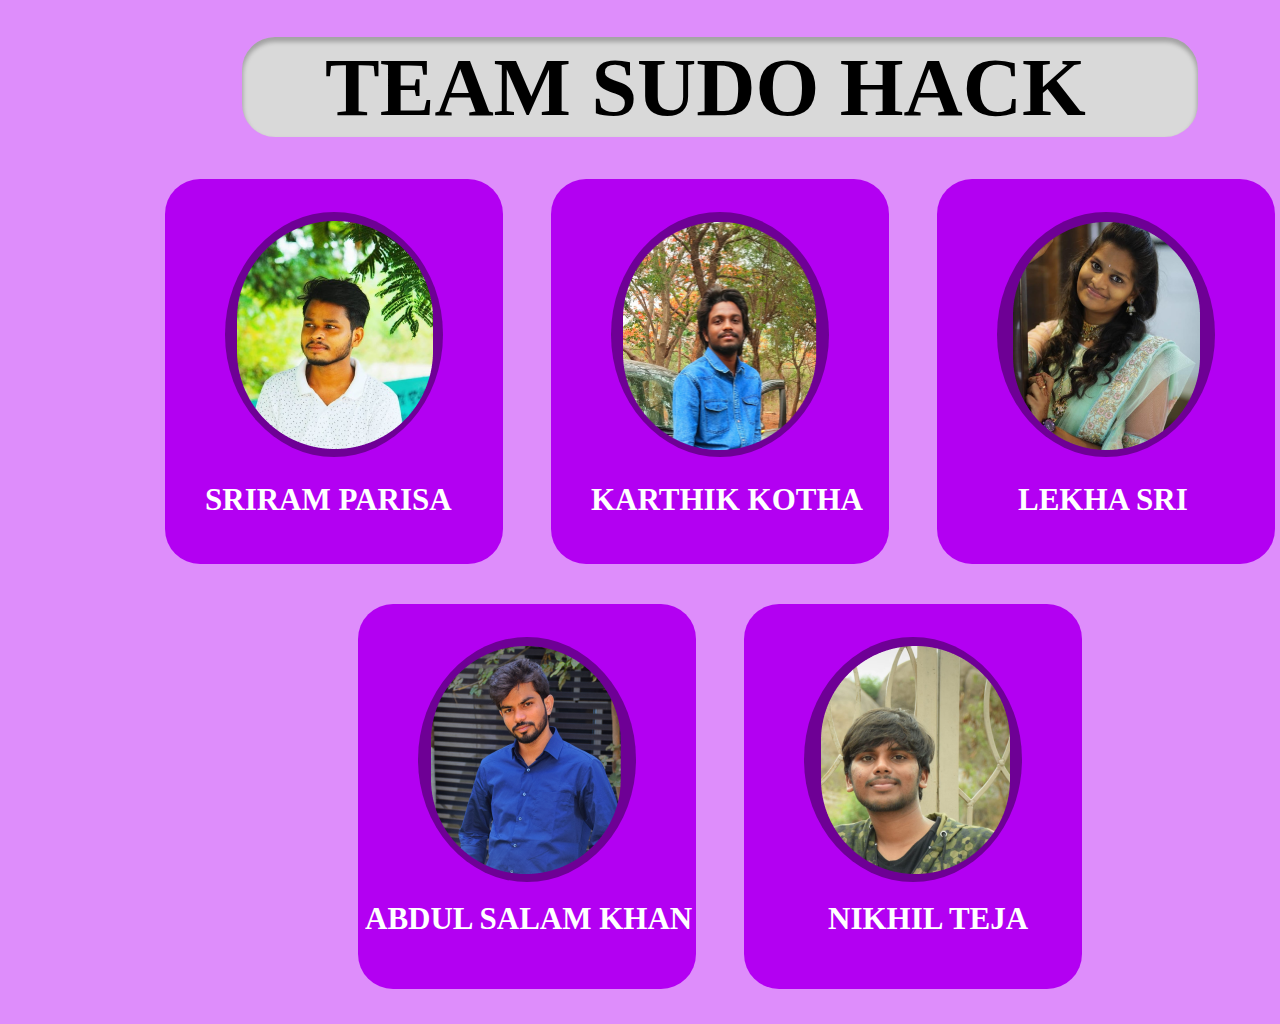
<file: _HTML5_about_us_page/about_us_page.html>
<!-- 
/*
 *	This content is generated from the PSD File Info.
 *	(Alt+Shift+Ctrl+I).
 *
 *	@desc 		
 *	@file 		about_us_page
 *	@date 		Sunday 16th of October 2022 08:54:42 AM
 *	@title 		Page 1
 *	@author 	
 *	@keywords 	
 *	@generator 	Export Kit v1.3.figma
 *
*/
 -->
<!DOCTYPE html>
<html xmlns="http://www.w3.org/1999/xhtml" xml:lang="en" lang="en" >
	<head>
		<meta http-equiv="content-type" content="text/html" charset="utf-8" />
		<title>about_us_page</title>
		<meta name="viewport" content="width=device-width, initial-scale=1.0">
		<meta name="description" content="" >
		<link rel="StyleSheet" href="about_us_page.css" />
		<script src="https://secure.exportkit.com/cdn/js/ek_googlefonts.js?v=6"></script>
		<!-- Add your custom HEAD content here -->

	</head>
	<body>
		<div id="content-container" >
			<div id="page_about_us_page_ek1"  >
				<div id="_bg__about_us_page_ek2"  ></div>
				<div id="rectangle_28"  ></div>
				<div id="rectangle_34"  ></div>
				<div id="rectangle_36"  ></div>
				<div id="rectangle_35"  ></div>
				<div id="rectangle_37"  ></div>
				<div id="ellipse_2"  ></div>
				<div id="ellipse_3"  ></div>
				<div id="ellipse_5"  ></div>
				<div id="ellipse_4"  ></div>
				<div id="ellipse_6"  ></div>
				<img src="skins/profile_pic_1.png" id="profile_pic_1" />
				<img src="skins/karthik_1.png" id="karthik_1" />
				<div id="rectangle_33"  ></div>
				<div id="team_sudo_hack" >
					TEAM SUDO HACK
				</div>
				<div id="sriram_parisa" >
					SRIRAM PARISA
				</div>
				<div id="karthik_kotha" >
					KARTHIK KOTHA
				</div>
				<div id="abdul_salam_khan" >
					ABDUL SALAM KHAN
				</div>
				<div id="lekha_sri" >
					LEKHA SRI
				</div>
				<div id="nikhil_teja" >
					NIKHIL TEJA
				</div>
				<img src="skins/nikhil_1.png" id="nikhil_1" />
				<img src="skins/abdul_1.png" id="abdul_1" />
				<img src="skins/lekss_1.png" id="lekss_1" />

			</div>
		</div>
	</body>
</html>
</file>
<file: voter_s_register_page.css>
/*
	@name voter_s_register_page
*/
/* Only edit this if you know what you are doing! */
body { margin: 0px; padding: 0px; font-family:"Arial"; overflow-x:hidden; }

/* Only edit this if you know what you are doing! */
img { position: absolute; display: block; margin: 0px; border: none; padding: 0px; }

/* Only edit this if you know what you are doing! */
div { position: absolute; }

#content-container { display: block; position: relative; width: 1440px; width: 1440px; height: 1024px; overflow: hidden; display: block;  margin-left: auto; margin-right: auto;  }

body {
	overflow: hidden; /* Hide scrollbars */
	background-color: #DE8DFB;
  }

  html {
    overflow: scroll;
    overflow-x: hidden;
}
::-webkit-scrollbar {
    width: 0;  /* Remove scrollbar space */
    background: transparent;  /* Optional: just make scrollbar invisible */
}
/* Optional: show position indicator in red */
::-webkit-scrollbar-thumb {
    background: #FF0000;
}
  
#page_voter_s_register_page_ek1 {
	top: 0px;
	left: 0px;
	width: 1440px;
	height: 1024px;
}

#_bg__voter_s_register_page_ek2 {
	top: 0px;
	left: 0px;
	width: 1440px;
	height: 1024px;
	background:rgba(255,255,255,1);
}


#rectangle_2 {
	top: 0px;
	left: 0px;
	width: 1440px;
	height: 1024px;
	background:rgba(222.23,141.05,250.75,1);
}


#rectangle_1 {
	top: 69px;
	left: 308px;
	width: 829px;
	height: 887px;
	-ms-border-radius: 120px;
	-o-border-radius: 120px;
	-moz-border-radius: 120px;
	-webkit-border-radius: 120px;
	border-radius: 120px;
	background:rgba(110.08,0,148.75,1);
}


#voters_registration_page {
	top: 103px;
	left: 422px;
	width: 641px;
	height: 83px;
	overflow: hidden;
	font-family: Inter;
	font-size: 40px;
	font-weight: bold;
	text-align: left;
	color:#FFFFFF;
}


#rectangle_4 {
	top: 191px;
	left: 618px;
	width: 502px;
	height: 82px;
	-ms-border-radius: 41px;
	-o-border-radius: 41px;
	-moz-border-radius: 41px;
	-webkit-border-radius: 41px;
	border-radius: 41px;
	background:rgba(228.59,153.43,255,1);
}


#rectangle_5 {
	top: 283px;
	left: 618px;
	width: 502px;
	height: 82px;
	-ms-border-radius: 41px;
	-o-border-radius: 41px;
	-moz-border-radius: 41px;
	-webkit-border-radius: 41px;
	border-radius: 41px;
	background:rgba(228.59,153.43,255,1);
}


#rectangle_6 {
	top: 375px;
	left: 618px;
	width: 502px;
	height: 82px;
	-ms-border-radius: 41px;
	-o-border-radius: 41px;
	-moz-border-radius: 41px;
	-webkit-border-radius: 41px;
	border-radius: 41px;
	background:rgba(228.59,153.43,255,1);
}


#rectangle_7 {
	top: 467px;
	left: 618px;
	width: 502px;
	height: 82px;
	-ms-border-radius: 41px;
	-o-border-radius: 41px;
	-moz-border-radius: 41px;
	-webkit-border-radius: 41px;
	border-radius: 41px;
	background:rgba(228.59,153.43,255,1);
}


#rectangle_8 {
	top: 559px;
	left: 618px;
	width: 502px;
	height: 82px;
	-ms-border-radius: 41px;
	-o-border-radius: 41px;
	-moz-border-radius: 41px;
	-webkit-border-radius: 41px;
	border-radius: 41px;
	background:rgba(228.59,153.43,255,1);
}


#rectangle_9 {
	top: 651px;
	left: 618px;
	width: 502px;
	height: 82px;
	-ms-border-radius: 41px;
	-o-border-radius: 41px;
	-moz-border-radius: 41px;
	-webkit-border-radius: 41px;
	border-radius: 41px;
	background:rgba(228.59,153.43,255,1);
}


#rectangle_10 {
	top: 743px;
	left: 618px;
	width: 502px;
	height: 82px;
	-ms-border-radius: 41px;
	-o-border-radius: 41px;
	-moz-border-radius: 41px;
	-webkit-border-radius: 41px;
	border-radius: 41px;
	background:rgba(228.59,153.43,255,1);
}


#rectangle_11 {
	top: 841px;
	left: 422px;
	width: 262px;
	height: 82px;
	-ms-border-radius: 41px;
	-o-border-radius: 41px;
	-moz-border-radius: 41px;
	-webkit-border-radius: 41px;
	border-radius: 41px;
	background:rgba(228.59,153.43,255,1);
}


#rectangle_12 {
	top: 841px;
	left: 774px;
	width: 262px;
	height: 82px;
	-ms-border-radius: 41px;
	-o-border-radius: 41px;
	-moz-border-radius: 41px;
	-webkit-border-radius: 41px;
	border-radius: 41px;
	background:rgba(228.59,153.43,255,1);
}


#rectangle_13 {
	top: 841px;
	left: 756px;
	width: 262px;
	height: 82px;
	-ms-border-radius: 41px;
	-o-border-radius: 41px;
	-moz-border-radius: 41px;
	-webkit-border-radius: 41px;
	border-radius: 41px;
	background:rgba(228.59,153.43,255,1);
}


#full_name_ {
	top: 205px;
	left: 381px;
	width: 235px;
	height: 79px;
	overflow: hidden;
	font-family: Inter;
	font-size: 28px;
	font-weight: bold;
	text-align: right;
	color:#FFFFFF;
}


#aadhaar_no_ {
	top: 388px;
	left: 421px;
	width: 196px;
	height: 55.5px;
	overflow: hidden;
	font-family: Inter;
	font-size: 29px;
	font-weight: bold;
	text-align: right;
	color:#FFFFFF;
}


#date_of_birth_ {
	top: 296px;
	left: 381px;
	width: 236px;
	height: 90.5px;
	overflow: hidden;
	font-family: Inter;
	font-size: 29px;
	font-weight: bold;
	text-align: right;
	color:#FFFFFF;
}


#email__ {
	top: 478px;
	left: 381px;
	width: 236px;
	height: 79.5px;
	overflow: hidden;
	font-family: Inter;
	font-size: 29px;
	font-weight: bold;
	text-align: right;
	color:#FFFFFF;
}


#contact_no_ {
	top: 570px;
	left: 381px;
	width: 236px;
	height: 79.5px;
	overflow: hidden;
	font-family: Inter;
	font-size: 29px;
	font-weight: bold;
	text-align: right;
	color:#FFFFFF;
}


#enter_password_ {
	top: 662px;
	left: 338px;
	width: 279px;
	height: 79.5px;
	overflow: hidden;
	font-family: Inter;
	font-size: 29px;
	font-weight: bold;
	text-align: right;
	color:#FFFFFF;
}


#confirm_password_ {
	top: 751px;
	left: 265px;
	width: 352px;
	height: 79.5px;
	overflow: hidden;
	font-family: Inter;
	font-size: 29px;
	font-weight: bold;
	text-align: right;
	color:#FFFFFF;
}


#register {
	top: 858px;
	left: 473px;
	width: 258.5px;
	height: 84.5px;
	overflow: hidden;
	font-family: Inter;
	font-size: 37px;
	font-weight: bold;
	text-align: left;
	color:#6E0094;
}


#cancel {
	top: 860px;
	left: 834px;
	width: 199.5px;
	height: 84.5px;
	overflow: hidden;
	font-family: Inter;
	font-size: 37px;
	font-weight: bold;
	text-align: left;
	color:#6E0094;
}

#page_home_page_ek1 {
	top: 0px;
	left: 0px;
	width: 1440px;
	height: 1024px;
}

#_bg__home_page_ek2 {
	top: 0px;
	left: 0px;
	width: 1440px;
	height: 1024px;
	background:rgba(255,255,255,1);
}


#rectangle_2_ek1 {
	top: 38px;
	left: 0px;
	width: 1440px;
	height: 986px;
	background:rgba(222.23,141.05,250.75,1);
}


#rectangle_1_ek1 {
	top: 0px;
	left: 0px;
	width: 1440px;
	height: 121px;
	background:rgba(179.27,0,242.25,1);
}


#live_results {
	top: 43px;
	left: 53px;
	width: 222.5px;
	height: 59.5px;
	overflow: hidden;
	font-family: Inter;
	font-size: 27px;
	font-weight: bold;
	text-align: left;
	color:#FFFFFF;
}


#candidate_lists {
	top: 45px;
	left: 309px;
	width: 304.5px;
	height: 57.5px;
	overflow: hidden;
	font-family: Inter;
	font-size: 27px;
	font-weight: bold;
	text-align: left;
	color:#FFFFFF;
}


#news {
	top: 43px;
	left: 627px;
	width: 201.5px;
	height: 59.5px;
	overflow: hidden;
	font-family: Inter;
	font-size: 27px;
	font-weight: bold;
	text-align: left;
	color:#FFFFFF;
}


#blockchain_2 {
	top: 115px;
	left: 307px;
	width: 855px;
	height: 855px;
}

#group_10 {
	top: 453px;
	left: 366px;
	width: 695px;
	height: 375px;
}

#rectangle_14 {
	top: 0px;
	left: 0px;
	width: 695px;
	height: 375px;
	-ms-border-radius: 107px;
	-o-border-radius: 107px;
	-moz-border-radius: 107px;
	-webkit-border-radius: 107px;
	border-radius: 107px;
	background:rgba(110.08,0,148.75,1);
}


#please_click_here_to_cast_your_vote_ {
	top: 62px;
	left: 102px;
	width: 623px;
	height: 296px;
	overflow: hidden;
	font-family: Inter;
	font-size: 64px;
	font-weight: bold;
	text-align: left;
	color:#FFFFFF;
}


#login {
	top: 32px;
	left: 1316px;
	width: 58px;
	height: 58px;
}


#user_1 {
	top: 32px;
	left: 1208px;
	width: 58px;
	height: 58px;
}


#rectangle_3 {
	top: 159px;
	left: 95px;
	width: 1167px;
	height: 129px;
	-ms-border-radius: 55px;
	-o-border-radius: 55px;
	-moz-border-radius: 55px;
	-webkit-border-radius: 55px;
	border-radius: 55px;
	-ms-box-shadow:0px 4px 4px 1px rgba(0,0,0,0.25);
	-o-box-shadow:0px 4px 4px 1px rgba(0,0,0,0.25);
	-webkit-box-shadow:0px 4px 4px 1px rgba(0,0,0,0.25);
	-moz-box-shadow:0px 4px 4px 1px rgba(0,0,0,0.25);
	box-shadow:0px 4px 4px 1px rgba(0,0,0,0.25);
	background:rgba(228.59,153.43,255,1);
}


#welcome_to_e_voting_system____ {
	top: 203px;
	left: 400px;
	width: 592.5px;
	height: 63.5px;
	overflow: hidden;
	font-family: Inter;
	font-size: 31px;
	font-weight: bold;
	text-align: left;
	color:#6E0094;
}


#line_1 {
	top: 223px;
	left: 340px;
	width: 71px;
	height: 1px;
	
	-ms-transform:rotate(90deg);
	-o-transform:rotate(90deg);
	-webkit-transform:rotate(90deg);
	-moz-transform:rotate(90deg);
	transform:rotate(90deg);
	background:#000000;
}


#voting_box_1 {
	top: 177px;
	left: 1117px;
	width: 89px;
	height: 94px;
}


#blockchain_1 {
	top: 173px;
	left: 150px;
	width: 102px;
	height: 102px;
}

#page_welcome_page_ek1 {
	top: 0px;
	left: 0px;
	width: 1440px;
	height: 1024px;
}

#_bg__welcome_page_ek2 {
	top: 0px;
	left: 0px;
	width: 1440px;
	height: 1024px;
	background:rgba(255,255,255,1);
}


#rectangle_2_ek2 {
	top: 0px;
	left: 0px;
	width: 1440px;
	height: 1024px;
	background:rgba(222.23,141.05,250.75,1);
}


#rectangle_1_ek2 {
	top: 0px;
	left: 0px;
	width: 1440px;
	height: 121px;
	background:rgba(179.27,0,242.25,1);
}


#live_results_ek1 {
	top: 43px;
	left: 189px;
	width: 222.5px;
	height: 59.5px;
	overflow: hidden;
	font-family: Inter;
	font-size: 27px;
	font-weight: bold;
	text-align: left;
	color:#FFFFFF;
}


#candidate_lists_ek1 {
	top: 45px;
	left: 572px;
	width: 310.5px;
	height: 59.5px;
	overflow: hidden;
	font-family: Inter;
	font-size: 27px;
	font-weight: bold;
	text-align: left;
	color:#FFFFFF;
}


#news_ek1 {
	top: 43px;
	left: 1083px;
	width: 201.5px;
	height: 59.5px;
	overflow: hidden;
	font-family: Inter;
	font-size: 27px;
	font-weight: bold;
	text-align: left;
	color:#FFFFFF;
}


#rectangle_14_ek1 {
	top: 818px;
	left: 275px;
	width: 890px;
	height: 142px;
	-ms-border-radius: 107px;
	-o-border-radius: 107px;
	-moz-border-radius: 107px;
	-webkit-border-radius: 107px;
	border-radius: 107px;
	background:rgba(110.08,0,148.75,1);
}


#register_to_vote___ {
	top: 846px;
	left: 355px;
	width: 792px;
	height: 147px;
	overflow: hidden;
	font-family: Inter;
	font-size: 68px;
	font-weight: bold;
	text-align: left;
	color:#FFFFFF;
}


#rectangle_3_ek1 {
	top: 183px;
	left: 137px;
	width: 1167px;
	height: 573px;
	-ms-border-radius: 55px;
	-o-border-radius: 55px;
	-moz-border-radius: 55px;
	-webkit-border-radius: 55px;
	border-radius: 55px;
	-ms-box-shadow:0px 4px 4px 1px rgba(0,0,0,0.25);
	-o-box-shadow:0px 4px 4px 1px rgba(0,0,0,0.25);
	-webkit-box-shadow:0px 4px 4px 1px rgba(0,0,0,0.25);
	-moz-box-shadow:0px 4px 4px 1px rgba(0,0,0,0.25);
	box-shadow:0px 4px 4px 1px rgba(0,0,0,0.25);
	background:rgba(228.59,153.43,255,1);
}


#welcome_to_e_voting_system_____ek1 {
	top: 295px;
	left: 275px;
	width: 643px;
	height: 349px;
	overflow: hidden;
	font-family: Inter;
	font-size: 82px;
	font-weight: bold;
	text-align: left;
	color:#6E0094;
}


#line_1_ek1 {
	top: 469px;
	left: 26px;
	width: 445px;
	height: 1px;
	
	-ms-transform:rotate(90deg);
	-o-transform:rotate(90deg);
	-webkit-transform:rotate(90deg);
	-moz-transform:rotate(90deg);
	transform:rotate(90deg);
	background:#000000;
}


#voting_box_1_ek1 {
	top: 274px;
	left: 909px;
	width: 289px;
	height: 295px;
}


#still_we_are_under_construction_ {
	top: 663px;
	left: 355px;
	width: 748px;
	height: 73px;
	overflow: hidden;
	font-family: Inter;
	font-size: 36px;
	font-weight: bold;
	text-align: left;
	color:#FFFFFF;
}

#page_voter_s_login_page_ek1 {
	top: 0px;
	left: 0px;
	width: 1440px;
	height: 1024px;
}

#_bg__voter_s_login_page_ek2 {
	top: 0px;
	left: 0px;
	width: 1440px;
	height: 1024px;
	background:rgba(255,255,255,1);
}

#group_5 {
	top: 0px;
	left: 0px;
	width: 1440px;
	height: 1024px;
}
#voter_s_register_page_ek3 {
	top: 0px;
	left: 0px;
	width: 1440px;
	height: 1024px;
}

#rectangle_2_ek3 {
	top: 0px;
	left: 0px;
	width: 1440px;
	height: 1024px;
	background:rgba(222.23,141.05,250.75,1);
}


#rectangle_1_ek3 {
	top: 111px;
	left: 308px;
	width: 829px;
	height: 845px;
	-ms-border-radius: 120px;
	-o-border-radius: 120px;
	-moz-border-radius: 120px;
	-webkit-border-radius: 120px;
	border-radius: 120px;
	background:rgba(110.08,0,148.75,1);
}


#voters_login_page {
	top: 184px;
	left: 422px;
	width: 703px;
	height: 115px;
	overflow: hidden;
	font-family: Inter;
	font-size: 60px;
	font-weight: bold;
	text-align: left;
	color:#FFFFFF;
}


#rectangle_5_ek1 {
	top: 311px;
	left: 585px;
	width: 502px;
	height: 82px;
	-ms-border-radius: 41px;
	-o-border-radius: 41px;
	-moz-border-radius: 41px;
	-webkit-border-radius: 41px;
	border-radius: 41px;
	background:rgba(228.59,153.43,255,1);
}


#rectangle_6_ek1 {
	top: 403px;
	left: 585px;
	width: 502px;
	height: 82px;
	-ms-border-radius: 41px;
	-o-border-radius: 41px;
	-moz-border-radius: 41px;
	-webkit-border-radius: 41px;
	border-radius: 41px;
	background:rgba(228.59,153.43,255,1);
}


#rectangle_7_ek1 {
	top: 495px;
	left: 585px;
	width: 502px;
	height: 82px;
	-ms-border-radius: 41px;
	-o-border-radius: 41px;
	-moz-border-radius: 41px;
	-webkit-border-radius: 41px;
	border-radius: 41px;
	background:rgba(228.59,153.43,255,1);
}


#rectangle_11_ek1 {
	top: 628px;
	left: 422px;
	width: 262px;
	height: 82px;
	-ms-border-radius: 41px;
	-o-border-radius: 41px;
	-moz-border-radius: 41px;
	-webkit-border-radius: 41px;
	border-radius: 41px;
	background:rgba(228.59,153.43,255,1);
}


#rectangle_13_ek1 {
	top: 628px;
	left: 761px;
	width: 262px;
	height: 82px;
	-ms-border-radius: 41px;
	-o-border-radius: 41px;
	-moz-border-radius: 41px;
	-webkit-border-radius: 41px;
	border-radius: 41px;
	background:rgba(228.59,153.43,255,1);
}


#voter_id_ {
	top: 416px;
	left: 441px;
	width: 143px;
	height: 55.5px;
	overflow: hidden;
	font-family: Inter;
	font-size: 29px;
	font-weight: bold;
	text-align: right;
	color:#FFFFFF;
}


#name_ {
	top: 324px;
	left: 348px;
	width: 236px;
	height: 90.5px;
	overflow: hidden;
	font-family: Inter;
	font-size: 29px;
	font-weight: bold;
	text-align: right;
	color:#FFFFFF;
}


#password_ {
	top: 506px;
	left: 348px;
	width: 236px;
	height: 79.5px;
	overflow: hidden;
	font-family: Inter;
	font-size: 29px;
	font-weight: bold;
	text-align: right;
	color:#FFFFFF;
}


#submit {
	top: 653px;
	left: 489px;
	width: 258.5px;
	height: 82.5px;
	overflow: hidden;
	font-family: Inter;
	font-size: 37px;
	font-weight: bold;
	text-align: left;
	color:#6E0094;
}


#cancel_ek1 {
	top: 651px;
	left: 829px;
	width: 199.5px;
	height: 84.5px;
	overflow: hidden;
	font-family: Inter;
	font-size: 37px;
	font-weight: bold;
	text-align: left;
	color:#6E0094;
}


#doesn_t_have_an_account__register_here_ {
	top: 772px;
	left: 424px;
	width: 654.5px;
	height: 161.5px;
	overflow: hidden;
	font-family: Inter;
	font-size: 35px;
	font-weight: bold;
	text-align: left;
	color:#FFFFFF;
}

#page_vote_statistics_page_ek1 {
	top: 0px;
	left: 0px;
	width: 1440px;
	height: 1024px;
}

#_bg__vote_statistics_page_ek2 {
	top: 0px;
	left: 0px;
	width: 1440px;
	height: 1024px;
	background:rgba(255,255,255,1);
}


#rectangle_2_ek4 {
	top: 0px;
	left: 0px;
	width: 1440px;
	height: 1024px;
	background:rgba(222.23,141.05,250.75,1);
}


#blockchain_2_ek1 {
	top: 115px;
	left: 307px;
	width: 855px;
	height: 855px;
}


#rectangle_15 {
	top: 36px;
	left: 416px;
	width: 585px;
	height: 96px;
	-ms-border-radius: 71px;
	-o-border-radius: 71px;
	-moz-border-radius: 71px;
	-webkit-border-radius: 71px;
	border-radius: 71px;
	background:rgba(110.08,0,148.75,1);
}


#vote_stastistics {
	top: 50px;
	left: 443px;
	width: 615px;
	height: 189px;
	overflow: hidden;
	font-family: Inter;
	font-size: 56px;
	font-weight: bold;
	text-align: left;
	color:#FFFFFF;
}

#group_11 {
	top: 173px;
	left: 359px;
	width: 722px;
	height: 808px;
}

#rectangle_16 {
	opacity:0.87999999523163;
	top: 0px;
	left: 0px;
	width: 722px;
	height: 790px;
	-ms-border-radius: 40px;
	-o-border-radius: 40px;
	-moz-border-radius: 40px;
	-webkit-border-radius: 40px;
	border-radius: 40px;
	background:rgba(110.08,0,148.75,0.88);
}


#sr_no_ {
	top: 29px;
	left: 52px;
	width: 107.61px;
	height: 795.68px;
	overflow: hidden;
	font-family: Inter;
	font-size: 23px;
	font-weight: bold;
	text-align: left;
	color:#000000;
}


#names {
	top: 29px;
	left: 168px;
	width: 267.65px;
	height: 795.68px;
	overflow: hidden;
	font-family: Inter;
	font-size: 23px;
	font-weight: bold;
	text-align: left;
	color:#000000;
}


#party {
	top: 29px;
	left: 443px;
	width: 144.89px;
	height: 795.68px;
	overflow: hidden;
	font-family: Inter;
	font-size: 23px;
	font-weight: bold;
	text-align: left;
	color:#000000;
}


#votes {
	top: 29px;
	left: 596px;
	width: 107.61px;
	height: 795.68px;
	overflow: hidden;
	font-family: Inter;
	font-size: 23px;
	font-weight: bold;
	text-align: left;
	color:#000000;
}


#line_2 {
	top: 568px;
	left: 96px;
	width: 790px;
	height: 1px;
	
	-ms-transform:rotate(90deg);
	-o-transform:rotate(90deg);
	-webkit-transform:rotate(90deg);
	-moz-transform:rotate(90deg);
	transform:rotate(90deg);
	background:#000000;
}


#line_3 {
	top: 568px;
	left: 386px;
	width: 790px;
	height: 1px;
	
	-ms-transform:rotate(90deg);
	-o-transform:rotate(90deg);
	-webkit-transform:rotate(90deg);
	-moz-transform:rotate(90deg);
	transform:rotate(90deg);
	background:#000000;
}


#line_4 {
	top: 568px;
	left: 540px;
	width: 790px;
	height: 1px;
	
	-ms-transform:rotate(90deg);
	-o-transform:rotate(90deg);
	-webkit-transform:rotate(90deg);
	-moz-transform:rotate(90deg);
	transform:rotate(90deg);
	background:#000000;
}


#line_5 {
	top: 235px;
	left: 359px;
	width: 722px;
	height: 1px;
	background:#000000;
}

#page_candidates_list_page_ek1 {
	top: 0px;
	left: 0px;
	width: 1440px;
	height: 1024px;
}

#_bg__candidates_list_page_ek2 {
	top: 0px;
	left: 0px;
	width: 1440px;
	height: 1024px;
	background:rgba(255,255,255,1);
}


#rectangle_2_ek5 {
	top: 0px;
	left: 0px;
	width: 1440px;
	height: 1024px;
	background:rgba(222.23,141.05,250.75,1);
}

#group_11_ek1 {
	top: 174px;
	left: 349px;
	width: 722px;
	height: 808px;
}

#rectangle_16_ek1 {
	top: 0px;
	left: 0px;
	width: 722px;
	height: 790px;
	-ms-border-radius: 40px;
	-o-border-radius: 40px;
	-moz-border-radius: 40px;
	-webkit-border-radius: 40px;
	border-radius: 40px;
	background:rgba(110.08,0,148.75,1);
}


#sr_no__ek1 {
	top: 29px;
	left: 52px;
	width: 107.61px;
	height: 795.68px;
	overflow: hidden;
	font-family: Inter;
	font-size: 23px;
	font-weight: bold;
	text-align: left;
	color:#000000;
}


#candidate_name {
	top: 29px;
	left: 175px;
	width: 267.65px;
	height: 795.68px;
	overflow: hidden;
	font-family: Inter;
	font-size: 23px;
	font-weight: bold;
	text-align: left;
	color:#000000;
}


#party_ek1 {
	top: 29px;
	left: 548px;
	width: 144.89px;
	height: 795.68px;
	overflow: hidden;
	font-family: Inter;
	font-size: 23px;
	font-weight: bold;
	text-align: left;
	color:#000000;
}


#line_6 {
	top: 569px;
	left: 105px;
	width: 790.02px;
	height: 1px;
	
	-ms-transform:rotate(89.56deg);
	-o-transform:rotate(89.56deg);
	-webkit-transform:rotate(89.56deg);
	-moz-transform:rotate(89.56deg);
	transform:rotate(89.56deg);
	background:#000000;
}


#line_7 {
	top: 569px;
	left: 462px;
	width: 790px;
	height: 1px;
	
	-ms-transform:rotate(90deg);
	-o-transform:rotate(90deg);
	-webkit-transform:rotate(90deg);
	-moz-transform:rotate(90deg);
	transform:rotate(90deg);
	background:#000000;
}


#line_8 {
	top: 235px;
	left: 349px;
	width: 722px;
	height: 1px;
	background:#000000;
}


#rectangle_15_ek1 {
	top: 36px;
	left: 417px;
	width: 585px;
	height: 96px;
	-ms-border-radius: 71px;
	-o-border-radius: 71px;
	-moz-border-radius: 71px;
	-webkit-border-radius: 71px;
	border-radius: 71px;
	background:rgba(110.08,0,148.75,1);
}


#candidates_list {
	top: 50px;
	left: 443px;
	width: 615px;
	height: 189px;
	overflow: hidden;
	font-family: Inter;
	font-size: 56px;
	font-weight: bold;
	text-align: left;
	color:#FFFFFF;
}


#blockchain_2_ek2 {
	top: 115px;
	left: 307px;
	width: 855px;
	height: 855px;
}

#page_voter_s_profile_page_ek1 {
	top: 0px;
	left: 0px;
	width: 1440px;
	height: 1024px;
}

#_bg__voter_s_profile_page_ek2 {
	top: 0px;
	left: 0px;
	width: 1440px;
	height: 1024px;
	background:rgba(222.23,141.05,250.75,1);
}


#rectangle_17 {
	top: 81px;
	left: 90px;
	width: 642px;
	height: 861px;
	-ms-border-radius: 50px;
	-o-border-radius: 50px;
	-moz-border-radius: 50px;
	-webkit-border-radius: 50px;
	border-radius: 50px;
	background:rgba(179.27,0,242.25,1);
}

#group_12 {
	top: 199px;
	left: 869px;
	width: 497px;
	height: 497px;
}

#ellipse_1 {
	top: 0px;
	left: 0px;
	width: 493px;
	height: 497px;
	-ms-border-radius: 246.5px / 248.5px;
	-o-border-radius: 246.5px / 248.5px;
	-moz-border-radius: 246.5px / 248.5px;
	-webkit-border-radius: 246.5px / 248.5px;
	border-radius: 246.5px / 248.5px;
	background:rgba(217,217,217,1);
}


#user123_1 {
	top: 0px;
	left: 0px;
	width: 497px;
	height: 497px;
}


#rectangle_18 {
	top: 720px;
	left: 869px;
	width: 497px;
	height: 117px;
	-ms-border-radius: 1634px;
	-o-border-radius: 1634px;
	-moz-border-radius: 1634px;
	-webkit-border-radius: 1634px;
	border-radius: 1634px;
	background:rgba(179.27,0,242.25,1);
}


#profile {
	top: 100px;
	left: 293px;
	width: 315.5px;
	height: 123.5px;
	overflow: hidden;
	font-family: Inter;
	font-size: 73px;
	font-weight: bold;
	text-align: left;
	color:#FFFFFF;
}


#rectangle_19 {
	top: 193px;
	left: 120px;
	width: 582px;
	height: 749px;
	-ms-border-radius: 56px;
	-o-border-radius: 56px;
	-moz-border-radius: 56px;
	-webkit-border-radius: 56px;
	border-radius: 56px;
	background:rgba(110.08,0,148.75,1);
}


#rectangle_20 {
	top: 736px;
	left: 886px;
	width: 463px;
	height: 100px;
	-ms-border-radius: 150px;
	-o-border-radius: 150px;
	-moz-border-radius: 150px;
	-webkit-border-radius: 150px;
	border-radius: 150px;
	background:rgba(110.08,0,148.75,1);
}


#voter_s_name {
	top: 756px;
	left: 975px;
	width: 426.5px;
	height: 133.5px;
	overflow: hidden;
	font-family: Inter;
	font-size: 47px;
	font-weight: bold;
	text-align: left;
	color:#FFFFFF;
}

#page_vote_casting_page_ek1 {
	top: 0px;
	left: 0px;
	width: 1440px;
	height: 1024px;
}

#_bg__vote_casting_page_ek2 {
	top: 0px;
	left: 0px;
	width: 1440px;
	height: 1024px;
	background:rgba(222.23,141.05,250.75,1);
}

#group_13 {
	top: 206px;
	left: 90.02px;
	width: 400.98px;
	height: 173.07px;
}

#rectangle_21 {
	opacity:0.87999999523163;
	top: 0px;
	left: 0px;
	width: 400.98px;
	height: 173.07px;
	-ms-border-radius: 123px;
	-o-border-radius: 123px;
	-moz-border-radius: 123px;
	-webkit-border-radius: 123px;
	border-radius: 123px;
	background:rgba(110.08,0,148.75,0.88);
}


#candidate_name_ek1 {
	top: 26px;
	left: 51px;
	width: 388.02px;
	height: 91.37px;
	overflow: hidden;
	font-family: Inter;
	font-size: 35px;
	font-weight: bold;
	text-align: left;
	color:#FFFFFF;
}


#party_name {
	top: 92px;
	left: 52px;
	width: 388.02px;
	height: 91.37px;
	overflow: hidden;
	font-family: Inter;
	font-size: 35px;
	font-weight: bold;
	text-align: left;
	color:#FFFFFF;
}

#group_17 {
	top: 206px;
	left: 523.02px;
	width: 400.98px;
	height: 173.07px;
}

#rectangle_21_ek1 {
	opacity:0.87999999523163;
	top: 0px;
	left: 0px;
	width: 400.98px;
	height: 173.07px;
	-ms-border-radius: 123px;
	-o-border-radius: 123px;
	-moz-border-radius: 123px;
	-webkit-border-radius: 123px;
	border-radius: 123px;
	background:rgba(110.08,0,148.75,0.88);
}


#candidate_name_ek2 {
	top: 26px;
	left: 51px;
	width: 388.02px;
	height: 91.37px;
	overflow: hidden;
	font-family: Inter;
	font-size: 35px;
	font-weight: bold;
	text-align: left;
	color:#FFFFFF;
}


#party_name_ek1 {
	top: 92px;
	left: 51px;
	width: 388.02px;
	height: 91.37px;
	overflow: hidden;
	font-family: Inter;
	font-size: 35px;
	font-weight: bold;
	text-align: left;
	color:#FFFFFF;
}

#group_21 {
	top: 206px;
	left: 956.02px;
	width: 400.98px;
	height: 173.07px;
}

#rectangle_21_ek2 {
	opacity:0.87999999523163;
	top: 0px;
	left: 0px;
	width: 400.98px;
	height: 173.07px;
	-ms-border-radius: 123px;
	-o-border-radius: 123px;
	-moz-border-radius: 123px;
	-webkit-border-radius: 123px;
	border-radius: 123px;
	background:rgba(110.08,0,148.75,0.88);
}


#candidate_name_ek3 {
	top: 26px;
	left: 51px;
	width: 388.02px;
	height: 91.37px;
	overflow: hidden;
	font-family: Inter;
	font-size: 35px;
	font-weight: bold;
	text-align: left;
	color:#FFFFFF;
}


#party_name_ek2 {
	top: 92px;
	left: 51px;
	width: 388.02px;
	height: 91.37px;
	overflow: hidden;
	font-family: Inter;
	font-size: 35px;
	font-weight: bold;
	text-align: left;
	color:#FFFFFF;
}

#group_14 {
	top: 404.64px;
	left: 87.35px;
	width: 400.98px;
	height: 173.07px;
}

#rectangle_21_ek3 {
	opacity:0.87999999523163;
	top: 0px;
	left: 0px;
	width: 400.98px;
	height: 173.07px;
	-ms-border-radius: 123px;
	-o-border-radius: 123px;
	-moz-border-radius: 123px;
	-webkit-border-radius: 123px;
	border-radius: 123px;
	background:rgba(110.08,0,148.75,0.88);
}


#candidate_name_ek4 {
	top: 26px;
	left: 51px;
	width: 388.02px;
	height: 91.37px;
	overflow: hidden;
	font-family: Inter;
	font-size: 35px;
	font-weight: bold;
	text-align: left;
	color:#FFFFFF;
}


#party_name_ek3 {
	top: 92px;
	left: 51px;
	width: 388.02px;
	height: 91.37px;
	overflow: hidden;
	font-family: Inter;
	font-size: 35px;
	font-weight: bold;
	text-align: left;
	color:#FFFFFF;
}

#group_18 {
	top: 404.64px;
	left: 520.35px;
	width: 400.98px;
	height: 173.07px;
}

#rectangle_21_ek4 {
	opacity:0.87999999523163;
	top: 0px;
	left: 0px;
	width: 400.98px;
	height: 173.07px;
	-ms-border-radius: 123px;
	-o-border-radius: 123px;
	-moz-border-radius: 123px;
	-webkit-border-radius: 123px;
	border-radius: 123px;
	background:rgba(110.08,0,148.75,0.88);
}


#candidate_name_ek5 {
	top: 26px;
	left: 51px;
	width: 388.02px;
	height: 91.37px;
	overflow: hidden;
	font-family: Inter;
	font-size: 35px;
	font-weight: bold;
	text-align: left;
	color:#FFFFFF;
}


#party_name_ek4 {
	top: 92px;
	left: 51px;
	width: 388.02px;
	height: 91.37px;
	overflow: hidden;
	font-family: Inter;
	font-size: 35px;
	font-weight: bold;
	text-align: left;
	color:#FFFFFF;
}

#group_22 {
	top: 404.64px;
	left: 953.35px;
	width: 400.98px;
	height: 173.07px;
}

#rectangle_21_ek5 {
	opacity:0.87999999523163;
	top: 0px;
	left: 0px;
	width: 400.98px;
	height: 173.07px;
	-ms-border-radius: 123px;
	-o-border-radius: 123px;
	-moz-border-radius: 123px;
	-webkit-border-radius: 123px;
	border-radius: 123px;
	background:rgba(110.08,0,148.75,0.88);
}


#candidate_name_ek6 {
	top: 26px;
	left: 51px;
	width: 388.02px;
	height: 91.37px;
	overflow: hidden;
	font-family: Inter;
	font-size: 35px;
	font-weight: bold;
	text-align: left;
	color:#FFFFFF;
}


#party_name_ek5 {
	top: 92px;
	left: 51px;
	width: 388.02px;
	height: 91.37px;
	overflow: hidden;
	font-family: Inter;
	font-size: 35px;
	font-weight: bold;
	text-align: left;
	color:#FFFFFF;
}

#group_15 {
	top: 603.28px;
	left: 84.67px;
	width: 400.98px;
	height: 173.07px;
}

#rectangle_21_ek6 {
	opacity:0.87999999523163;
	top: 0px;
	left: 0px;
	width: 400.98px;
	height: 173.07px;
	-ms-border-radius: 123px;
	-o-border-radius: 123px;
	-moz-border-radius: 123px;
	-webkit-border-radius: 123px;
	border-radius: 123px;
	background:rgba(110.08,0,148.75,0.88);
}


#candidate_name_ek7 {
	top: 26px;
	left: 53px;
	width: 388.02px;
	height: 91.37px;
	overflow: hidden;
	font-family: Inter;
	font-size: 35px;
	font-weight: bold;
	text-align: left;
	color:#FFFFFF;
}


#party_name_ek6 {
	top: 92px;
	left: 51px;
	width: 388.02px;
	height: 91.37px;
	overflow: hidden;
	font-family: Inter;
	font-size: 35px;
	font-weight: bold;
	text-align: left;
	color:#FFFFFF;
}

#group_19 {
	top: 603.28px;
	left: 517.67px;
	width: 400.98px;
	height: 173.07px;
}

#rectangle_21_ek7 {
	opacity:0.87999999523163;
	top: 0px;
	left: 0px;
	width: 400.98px;
	height: 173.07px;
	-ms-border-radius: 123px;
	-o-border-radius: 123px;
	-moz-border-radius: 123px;
	-webkit-border-radius: 123px;
	border-radius: 123px;
	background:rgba(110.08,0,148.75,0.88);
}


#candidate_name_ek8 {
	top: 26px;
	left: 53px;
	width: 388.02px;
	height: 91.37px;
	overflow: hidden;
	font-family: Inter;
	font-size: 35px;
	font-weight: bold;
	text-align: left;
	color:#FFFFFF;
}


#party_name_ek7 {
	top: 92px;
	left: 51px;
	width: 388.02px;
	height: 91.37px;
	overflow: hidden;
	font-family: Inter;
	font-size: 35px;
	font-weight: bold;
	text-align: left;
	color:#FFFFFF;
}

#group_23 {
	top: 603.28px;
	left: 950.67px;
	width: 400.98px;
	height: 173.07px;
}

#rectangle_21_ek8 {
	opacity:0.87999999523163;
	top: 0px;
	left: 0px;
	width: 400.98px;
	height: 173.07px;
	-ms-border-radius: 123px;
	-o-border-radius: 123px;
	-moz-border-radius: 123px;
	-webkit-border-radius: 123px;
	border-radius: 123px;
	background:rgba(110.08,0,148.75,0.88);
}


#candidate_name_ek9 {
	top: 26px;
	left: 53px;
	width: 388.02px;
	height: 91.37px;
	overflow: hidden;
	font-family: Inter;
	font-size: 35px;
	font-weight: bold;
	text-align: left;
	color:#FFFFFF;
}


#party_name_ek8 {
	top: 92px;
	left: 51px;
	width: 388.02px;
	height: 91.37px;
	overflow: hidden;
	font-family: Inter;
	font-size: 35px;
	font-weight: bold;
	text-align: left;
	color:#FFFFFF;
}

#group_16 {
	top: 801.93px;
	left: 82px;
	width: 400.98px;
	height: 173.07px;
}

#rectangle_21_ek9 {
	opacity:0.87999999523163;
	top: 0px;
	left: 0px;
	width: 400.98px;
	height: 173.07px;
	-ms-border-radius: 123px;
	-o-border-radius: 123px;
	-moz-border-radius: 123px;
	-webkit-border-radius: 123px;
	border-radius: 123px;
	background:rgba(110.08,0,148.75,0.88);
}


#candidate_name_ek10 {
	top: 26px;
	left: 51px;
	width: 388.02px;
	height: 91.37px;
	overflow: hidden;
	font-family: Inter;
	font-size: 35px;
	font-weight: bold;
	text-align: left;
	color:#FFFFFF;
}


#party_name_ek9 {
	top: 92px;
	left: 51px;
	width: 388.02px;
	height: 91.37px;
	overflow: hidden;
	font-family: Inter;
	font-size: 35px;
	font-weight: bold;
	text-align: left;
	color:#FFFFFF;
}

#group_20 {
	top: 801.93px;
	left: 515px;
	width: 400.98px;
	height: 173.07px;
}

#rectangle_21_ek10 {
	opacity:0.87999999523163;
	top: 0px;
	left: 0px;
	width: 400.98px;
	height: 173.07px;
	-ms-border-radius: 123px;
	-o-border-radius: 123px;
	-moz-border-radius: 123px;
	-webkit-border-radius: 123px;
	border-radius: 123px;
	background:rgba(110.08,0,148.75,0.88);
}


#candidate_name_ek11 {
	top: 26px;
	left: 51px;
	width: 388.02px;
	height: 91.37px;
	overflow: hidden;
	font-family: Inter;
	font-size: 35px;
	font-weight: bold;
	text-align: left;
	color:#FFFFFF;
}


#party_name_ek10 {
	top: 92px;
	left: 51px;
	width: 388.02px;
	height: 91.37px;
	overflow: hidden;
	font-family: Inter;
	font-size: 35px;
	font-weight: bold;
	text-align: left;
	color:#FFFFFF;
}

#group_24 {
	top: 801.93px;
	left: 948px;
	width: 400.98px;
	height: 173.07px;
}

#rectangle_21_ek11 {
	opacity:0.87999999523163;
	top: 0px;
	left: 0px;
	width: 400.98px;
	height: 173.07px;
	-ms-border-radius: 123px;
	-o-border-radius: 123px;
	-moz-border-radius: 123px;
	-webkit-border-radius: 123px;
	border-radius: 123px;
	background:rgba(110.08,0,148.75,0.88);
}


#candidate_name_ek12 {
	top: 26px;
	left: 51px;
	width: 388.02px;
	height: 91.37px;
	overflow: hidden;
	font-family: Inter;
	font-size: 35px;
	font-weight: bold;
	text-align: left;
	color:#FFFFFF;
}


#party_name_ek11 {
	top: 92px;
	left: 51px;
	width: 388.02px;
	height: 91.37px;
	overflow: hidden;
	font-family: Inter;
	font-size: 35px;
	font-weight: bold;
	text-align: left;
	color:#FFFFFF;
}


#rectangle_22 {
	top: 0px;
	left: 0px;
	width: 1440px;
	height: 126px;
	background:rgba(179.27,0,242.25,1);
}


#arrow_1 {
	top: 39px;
	left: 42px;
	width: 48px;
	height: 48px;
}


#click_candidate_name_to_vote_ {
	top: 31px;
	left: 291px;
	width: 922.5px;
	height: 97.5px;
	overflow: hidden;
	font-family: Inter;
	font-size: 49px;
	font-weight: bold;
	text-align: left;
	color:#FFFFFF;
}


#image_1 {
	top: 293px;
	left: 369px;
	width: 57px;
	height: 57px;
}


#image_4 {
	top: 491px;
	left: 369px;
	width: 57px;
	height: 57px;
}


#image_7 {
	top: 690px;
	left: 369px;
	width: 57px;
	height: 57px;
}


#image_10 {
	top: 888px;
	left: 369px;
	width: 57px;
	height: 57px;
}


#image_2 {
	top: 293px;
	left: 812px;
	width: 57px;
	height: 57px;
}


#image_5 {
	top: 491px;
	left: 812px;
	width: 57px;
	height: 57px;
}


#image_8 {
	top: 690px;
	left: 812px;
	width: 57px;
	height: 57px;
}


#image_11 {
	top: 888px;
	left: 812px;
	width: 57px;
	height: 57px;
}


#image_3 {
	top: 293px;
	left: 1245px;
	width: 57px;
	height: 57px;
}


#image_6 {
	top: 491px;
	left: 1245px;
	width: 57px;
	height: 57px;
}


#image_9 {
	top: 690px;
	left: 1245px;
	width: 57px;
	height: 57px;
}


#image_12 {
	top: 888px;
	left: 1245px;
	width: 57px;
	height: 57px;
}

#page_vote_confirmation_page_ek1 {
	top: 0px;
	left: 0px;
	width: 1440px;
	height: 1024px;
}

#_bg__vote_confirmation_page_ek2 {
	top: 0px;
	left: 0px;
	width: 1440px;
	height: 1024px;
	background:rgba(222.23,141.05,250.75,1);
}


#rectangle_23 {
	top: 258px;
	left: 190px;
	width: 1059px;
	height: 711px;
	-ms-border-radius: 130px;
	-o-border-radius: 130px;
	-moz-border-radius: 130px;
	-webkit-border-radius: 130px;
	border-radius: 130px;
	background:rgba(179.27,0,242.25,1);
}


#vote {
	top: 69px;
	left: 200px;
	width: 1077.5px;
	height: 162.5px;
	overflow: hidden;
	font-family: Inter;
	font-size: 35px;
	font-weight: bold;
	text-align: left;
	color:#FFFFFF;
}


#rectangle_24 {
	top: 67px;
	left: 136px;
	width: 1168px;
	height: 140px;
	-ms-border-radius: 198px;
	-o-border-radius: 198px;
	-moz-border-radius: 198px;
	-webkit-border-radius: 198px;
	border-radius: 198px;
	background:rgba(179.27,0,242.25,1);
}


#please_confirm_your_desired_vote___ {
	top: 99px;
	left: 201px;
	width: 1093.5px;
	height: 111.5px;
	overflow: hidden;
	font-family: Inter;
	font-size: 51px;
	font-weight: bold;
	text-align: left;
	color:#FFFFFF;
}


#candidate_name_ek13 {
	top: 299px;
	left: 464px;
	width: 568.5px;
	height: 111.5px;
	overflow: hidden;
	font-family: Inter;
	font-size: 51px;
	font-weight: bold;
	text-align: left;
	color:#FFFFFF;
}


#party_name_ek12 {
	top: 420px;
	left: 720px;
	width: 568.5px;
	height: 111.5px;
	overflow: hidden;
	font-family: Inter;
	font-size: 51px;
	font-weight: bold;
	text-align: left;
	color:#FFFFFF;
}


#image_13 {
	top: 375px;
	left: 369px;
	width: 190px;
	height: 190px;
}


#rectangle_25 {
	top: 593px;
	left: 341px;
	width: 756px;
	height: 144px;
	-ms-border-radius: 44px;
	-o-border-radius: 44px;
	-moz-border-radius: 44px;
	-webkit-border-radius: 44px;
	border-radius: 44px;
	background:rgba(0,0,0,1);
}


#paste_your_public_address_to_vote___ {
	top: 635px;
	left: 384px;
	width: 715px;
	height: 87px;
	overflow: hidden;
	font-family: Inter;
	font-size: 38px;
	font-weight: bold;
	text-align: left;
	color:#FFFFFF;
}


#rectangle_26 {
	top: 799px;
	left: 306px;
	width: 343px;
	height: 127px;
	-ms-border-radius: 87px;
	-o-border-radius: 87px;
	-moz-border-radius: 87px;
	-webkit-border-radius: 87px;
	border-radius: 87px;
	background:rgba(57.37,0,0,1);
}


#rectangle_27 {
	top: 799px;
	left: 804px;
	width: 343px;
	height: 127px;
	-ms-border-radius: 87px;
	-o-border-radius: 87px;
	-moz-border-radius: 87px;
	-webkit-border-radius: 87px;
	border-radius: 87px;
	background:rgba(57.37,0,0,1);
}


#vote_ek1 {
	top: 823px;
	left: 395px;
	width: 224.5px;
	height: 117.5px;
	overflow: hidden;
	font-family: Inter;
	font-size: 53px;
	font-weight: bold;
	text-align: left;
	color:#FFFFFF;
}


#cancel_ek2 {
	top: 823px;
	left: 862px;
	width: 293.5px;
	height: 117.5px;
	overflow: hidden;
	font-family: Inter;
	font-size: 53px;
	font-weight: bold;
	text-align: left;
	color:#FFFFFF;
}

#page_about_us_page_ek1 {
	top: 0px;
	left: 0px;
	width: 1440px;
	height: 1024px;
}

#_bg__about_us_page_ek2 {
	top: 0px;
	left: 0px;
	width: 1440px;
	height: 1024px;
	background:rgba(222.23,141.05,250.75,1);
}


#rectangle_28 {
	top: 179px;
	left: 165px;
	width: 338px;
	height: 385px;
	-ms-border-radius: 35px;
	-o-border-radius: 35px;
	-moz-border-radius: 35px;
	-webkit-border-radius: 35px;
	border-radius: 35px;
	background:rgba(179.27,0,242.25,1);
}


#rectangle_34 {
	top: 179px;
	left: 551px;
	width: 338px;
	height: 385px;
	-ms-border-radius: 35px;
	-o-border-radius: 35px;
	-moz-border-radius: 35px;
	-webkit-border-radius: 35px;
	border-radius: 35px;
	background:rgba(179.27,0,242.25,1);
}


#rectangle_36 {
	top: 604px;
	left: 358px;
	width: 338px;
	height: 385px;
	-ms-border-radius: 35px;
	-o-border-radius: 35px;
	-moz-border-radius: 35px;
	-webkit-border-radius: 35px;
	border-radius: 35px;
	background:rgba(179.27,0,242.25,1);
}


#rectangle_35 {
	top: 179px;
	left: 937px;
	width: 338px;
	height: 385px;
	-ms-border-radius: 35px;
	-o-border-radius: 35px;
	-moz-border-radius: 35px;
	-webkit-border-radius: 35px;
	border-radius: 35px;
	background:rgba(179.27,0,242.25,1);
}


#rectangle_37 {
	top: 604px;
	left: 744px;
	width: 338px;
	height: 385px;
	-ms-border-radius: 35px;
	-o-border-radius: 35px;
	-moz-border-radius: 35px;
	-webkit-border-radius: 35px;
	border-radius: 35px;
	background:rgba(179.27,0,242.25,1);
}


#ellipse_2 {
	top: 212px;
	left: 225px;
	width: 218px;
	height: 245px;
	-ms-border-radius: 109px / 122.5px;
	-o-border-radius: 109px / 122.5px;
	-moz-border-radius: 109px / 122.5px;
	-webkit-border-radius: 109px / 122.5px;
	border-radius: 109px / 122.5px;
	background:rgba(110.08,0,148.75,1);
}


#ellipse_3 {
	top: 212px;
	left: 611px;
	width: 218px;
	height: 245px;
	-ms-border-radius: 109px / 122.5px;
	-o-border-radius: 109px / 122.5px;
	-moz-border-radius: 109px / 122.5px;
	-webkit-border-radius: 109px / 122.5px;
	border-radius: 109px / 122.5px;
	background:rgba(110.08,0,148.75,1);
}


#ellipse_5 {
	top: 637px;
	left: 418px;
	width: 218px;
	height: 245px;
	-ms-border-radius: 109px / 122.5px;
	-o-border-radius: 109px / 122.5px;
	-moz-border-radius: 109px / 122.5px;
	-webkit-border-radius: 109px / 122.5px;
	border-radius: 109px / 122.5px;
	background:rgba(110.08,0,148.75,1);
}


#ellipse_4 {
	top: 212px;
	left: 997px;
	width: 218px;
	height: 245px;
	-ms-border-radius: 109px / 122.5px;
	-o-border-radius: 109px / 122.5px;
	-moz-border-radius: 109px / 122.5px;
	-webkit-border-radius: 109px / 122.5px;
	border-radius: 109px / 122.5px;
	background:rgba(110.08,0,148.75,1);
}


#ellipse_6 {
	top: 637px;
	left: 804px;
	width: 218px;
	height: 245px;
	-ms-border-radius: 109px / 122.5px;
	-o-border-radius: 109px / 122.5px;
	-moz-border-radius: 109px / 122.5px;
	-webkit-border-radius: 109px / 122.5px;
	border-radius: 109px / 122.5px;
	background:rgba(110.08,0,148.75,1);
}


#profile_pic_1 {
	top: 221px;
	left: 237px;
	width: 196px;
	height: 228px;
}


#karthik_1 {
	top: 222px;
	left: 623px;
	width: 194.19px;
	height: 228px;
}


#profile_pic_4 {
	top: 646px;
	left: 430px;
	width: 196px;
	height: 228px;
}


#profile_pic_3 {
	top: 221px;
	left: 1009px;
	width: 196px;
	height: 228px;
}


#profile_pic_5 {
	top: 646px;
	left: 816px;
	width: 196px;
	height: 228px;
}


#rectangle_33 {
	top: 37px;
	left: 242px;
	width: 956px;
	height: 100px;
	-ms-border-radius: 33px;
	-o-border-radius: 33px;
	-moz-border-radius: 33px;
	-webkit-border-radius: 33px;
	border-radius: 33px;
	-ms-box-shadow:inset 0px 4px 4px 1px rgba(0,0,0,0.25);
	-o-box-shadow:inset 0px 4px 4px 1px rgba(0,0,0,0.25);
	-webkit-box-shadow:inset 0px 4px 4px 1px rgba(0,0,0,0.25);
	-moz-box-shadow:inset 0px 4px 4px 1px rgba(0,0,0,0.25);
	box-shadow:inset 0px 4px 4px 1px rgba(0,0,0,0.25);
	background:rgba(217,217,217,1);
}


#team_sudo_hack {
	top: 41px;
	left: 325px;
	width: 978px;
	height: 155px;
	overflow: hidden;
	font-family: Inter;
	font-size: 82px;
	font-weight: bold;
	text-align: left;
	color:#000000;
}


#sriram_parisa {
	top: 482px;
	left: 205px;
	width: 295.5px;
	height: 57.5px;
	overflow: hidden;
	font-family: Inter;
	font-size: 31px;
	font-weight: bold;
	text-align: left;
	color:#FFFFFF;
}


#karthik_kotha {
	top: 482px;
	left: 591px;
	width: 295.5px;
	height: 57.5px;
	overflow: hidden;
	font-family: Inter;
	font-size: 31px;
	font-weight: bold;
	text-align: left;
	color:#FFFFFF;
}


#sriram_parisa_ek1 {
	top: 907px;
	left: 398px;
	width: 295.5px;
	height: 57.5px;
	overflow: hidden;
	font-family: Inter;
	font-size: 31px;
	font-weight: bold;
	text-align: left;
	color:#FFFFFF;
}


#sriram_parisa_ek2 {
	top: 482px;
	left: 977px;
	width: 295.5px;
	height: 57.5px;
	overflow: hidden;
	font-family: Inter;
	font-size: 31px;
	font-weight: bold;
	text-align: left;
	color:#FFFFFF;
}


#sriram_parisa_ek3 {
	top: 907px;
	left: 784px;
	width: 295.5px;
	height: 57.5px;
	overflow: hidden;
	font-family: Inter;
	font-size: 31px;
	font-weight: bold;
	text-align: left;
	color:#FFFFFF;
}



/* Add your custom CSS here */
</file>
<file: _HTML5_about_us_page/about_us_page.css>
/*
	@name about_us_page
*/
/* Only edit this if you know what you are doing! */
body { margin: 0px; padding: 0px; font-family:"Arial"; overflow-x:hidden; }

/* Only edit this if you know what you are doing! */
img { position: absolute; display: block; margin: 0px; border: none; padding: 0px; }

/* Only edit this if you know what you are doing! */
div { position: absolute; }

#content-container { display: block; position: relative; width: 1440px; width: 1440px; height: 1024px; overflow: hidden; display: block;  margin-left: auto; margin-right: auto;  }


#page_about_us_page_ek1 {
	top: 0px;
	left: 0px;
	width: 1440px;
	height: 1024px;
}

#_bg__about_us_page_ek2 {
	top: 0px;
	left: 0px;
	width: 1440px;
	height: 1024px;
	background:rgba(222.23,141.05,250.75,1);
}


#rectangle_28 {
	top: 179px;
	left: 165px;
	width: 338px;
	height: 385px;
	-ms-border-radius: 35px;
	-o-border-radius: 35px;
	-moz-border-radius: 35px;
	-webkit-border-radius: 35px;
	border-radius: 35px;
	background:rgba(179.27,0,242.25,1);
}


#rectangle_34 {
	top: 179px;
	left: 551px;
	width: 338px;
	height: 385px;
	-ms-border-radius: 35px;
	-o-border-radius: 35px;
	-moz-border-radius: 35px;
	-webkit-border-radius: 35px;
	border-radius: 35px;
	background:rgba(179.27,0,242.25,1);
}


#rectangle_36 {
	top: 604px;
	left: 358px;
	width: 338px;
	height: 385px;
	-ms-border-radius: 35px;
	-o-border-radius: 35px;
	-moz-border-radius: 35px;
	-webkit-border-radius: 35px;
	border-radius: 35px;
	background:rgba(179.27,0,242.25,1);
}


#rectangle_35 {
	top: 179px;
	left: 937px;
	width: 338px;
	height: 385px;
	-ms-border-radius: 35px;
	-o-border-radius: 35px;
	-moz-border-radius: 35px;
	-webkit-border-radius: 35px;
	border-radius: 35px;
	background:rgba(179.27,0,242.25,1);
}


#rectangle_37 {
	top: 604px;
	left: 744px;
	width: 338px;
	height: 385px;
	-ms-border-radius: 35px;
	-o-border-radius: 35px;
	-moz-border-radius: 35px;
	-webkit-border-radius: 35px;
	border-radius: 35px;
	background:rgba(179.27,0,242.25,1);
}


#ellipse_2 {
	top: 212px;
	left: 225px;
	width: 218px;
	height: 245px;
	-ms-border-radius: 109px / 122.5px;
	-o-border-radius: 109px / 122.5px;
	-moz-border-radius: 109px / 122.5px;
	-webkit-border-radius: 109px / 122.5px;
	border-radius: 109px / 122.5px;
	background:rgba(110.08,0,148.75,1);
}


#ellipse_3 {
	top: 212px;
	left: 611px;
	width: 218px;
	height: 245px;
	-ms-border-radius: 109px / 122.5px;
	-o-border-radius: 109px / 122.5px;
	-moz-border-radius: 109px / 122.5px;
	-webkit-border-radius: 109px / 122.5px;
	border-radius: 109px / 122.5px;
	background:rgba(110.08,0,148.75,1);
}


#ellipse_5 {
	top: 637px;
	left: 418px;
	width: 218px;
	height: 245px;
	-ms-border-radius: 109px / 122.5px;
	-o-border-radius: 109px / 122.5px;
	-moz-border-radius: 109px / 122.5px;
	-webkit-border-radius: 109px / 122.5px;
	border-radius: 109px / 122.5px;
	background:rgba(110.08,0,148.75,1);
}


#ellipse_4 {
	top: 212px;
	left: 997px;
	width: 218px;
	height: 245px;
	-ms-border-radius: 109px / 122.5px;
	-o-border-radius: 109px / 122.5px;
	-moz-border-radius: 109px / 122.5px;
	-webkit-border-radius: 109px / 122.5px;
	border-radius: 109px / 122.5px;
	background:rgba(110.08,0,148.75,1);
}


#ellipse_6 {
	top: 637px;
	left: 804px;
	width: 218px;
	height: 245px;
	-ms-border-radius: 109px / 122.5px;
	-o-border-radius: 109px / 122.5px;
	-moz-border-radius: 109px / 122.5px;
	-webkit-border-radius: 109px / 122.5px;
	border-radius: 109px / 122.5px;
	background:rgba(110.08,0,148.75,1);
}


#profile_pic_1 {
	top: 221px;
	left: 237px;
	width: 196px;
	height: 228px;
}


#karthik_1 {
	top: 222px;
	left: 623px;
	width: 194.19px;
	height: 228px;
}


#rectangle_33 {
	top: 37px;
	left: 242px;
	width: 956px;
	height: 100px;
	-ms-border-radius: 33px;
	-o-border-radius: 33px;
	-moz-border-radius: 33px;
	-webkit-border-radius: 33px;
	border-radius: 33px;
	-ms-box-shadow:inset 0px 4px 4px 1px rgba(0,0,0,0.25);
	-o-box-shadow:inset 0px 4px 4px 1px rgba(0,0,0,0.25);
	-webkit-box-shadow:inset 0px 4px 4px 1px rgba(0,0,0,0.25);
	-moz-box-shadow:inset 0px 4px 4px 1px rgba(0,0,0,0.25);
	box-shadow:inset 0px 4px 4px 1px rgba(0,0,0,0.25);
	background:rgba(217,217,217,1);
}


#team_sudo_hack {
	top: 41px;
	left: 325px;
	width: 978px;
	height: 155px;
	overflow: hidden;
	font-family: Inter;
	font-size: 82px;
	font-weight: bold;
	text-align: left;
	color:#000000;
}


#sriram_parisa {
	top: 482px;
	left: 205px;
	width: 295.5px;
	height: 57.5px;
	overflow: hidden;
	font-family: Inter;
	font-size: 31px;
	font-weight: bold;
	text-align: left;
	color:#FFFFFF;
}


#karthik_kotha {
	top: 482px;
	left: 591px;
	width: 295.5px;
	height: 57.5px;
	overflow: hidden;
	font-family: Inter;
	font-size: 31px;
	font-weight: bold;
	text-align: left;
	color:#FFFFFF;
}


#abdul_salam_khan {
	top: 901px;
	left: 365px;
	width: 394.5px;
	height: 57.5px;
	overflow: hidden;
	font-family: Inter;
	font-size: 31px;
	font-weight: bold;
	text-align: left;
	color:#FFFFFF;
}


#lekha_sri {
	top: 482px;
	left: 1018px;
	width: 214.5px;
	height: 57.5px;
	overflow: hidden;
	font-family: Inter;
	font-size: 31px;
	font-weight: bold;
	text-align: left;
	color:#FFFFFF;
}


#nikhil_teja {
	top: 901px;
	left: 828px;
	width: 249.5px;
	height: 57.5px;
	overflow: hidden;
	font-family: Inter;
	font-size: 31px;
	font-weight: bold;
	text-align: left;
	color:#FFFFFF;
}


#nikhil_1 {
	top: 646px;
	left: 821px;
	width: 189px;
	height: 228px;
}


#abdul_1 {
	top: 646px;
	left: 431px;
	width: 189.72px;
	height: 228px;
}


#lekss_1 {
	top: 222px;
	left: 1013px;
	width: 187px;
	height: 228px;
}



/* Add your custom CSS here */
</file>
